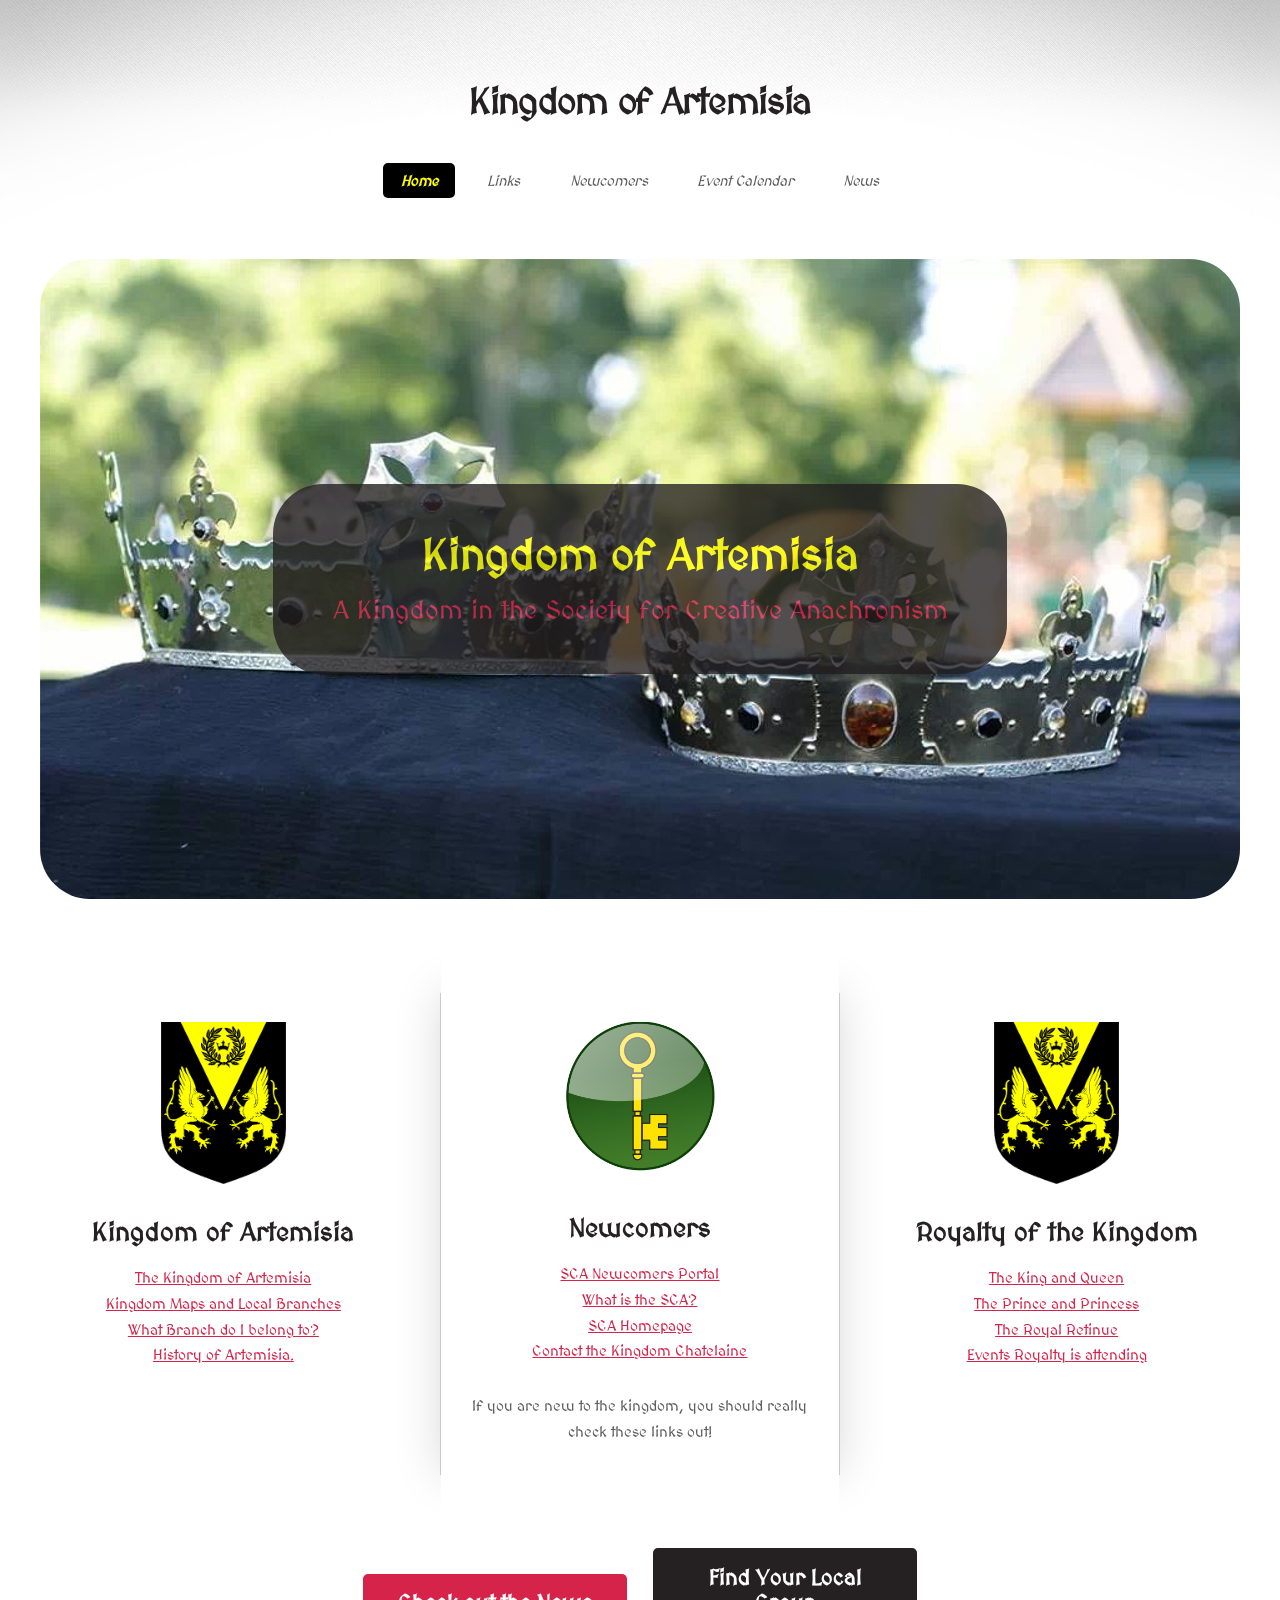
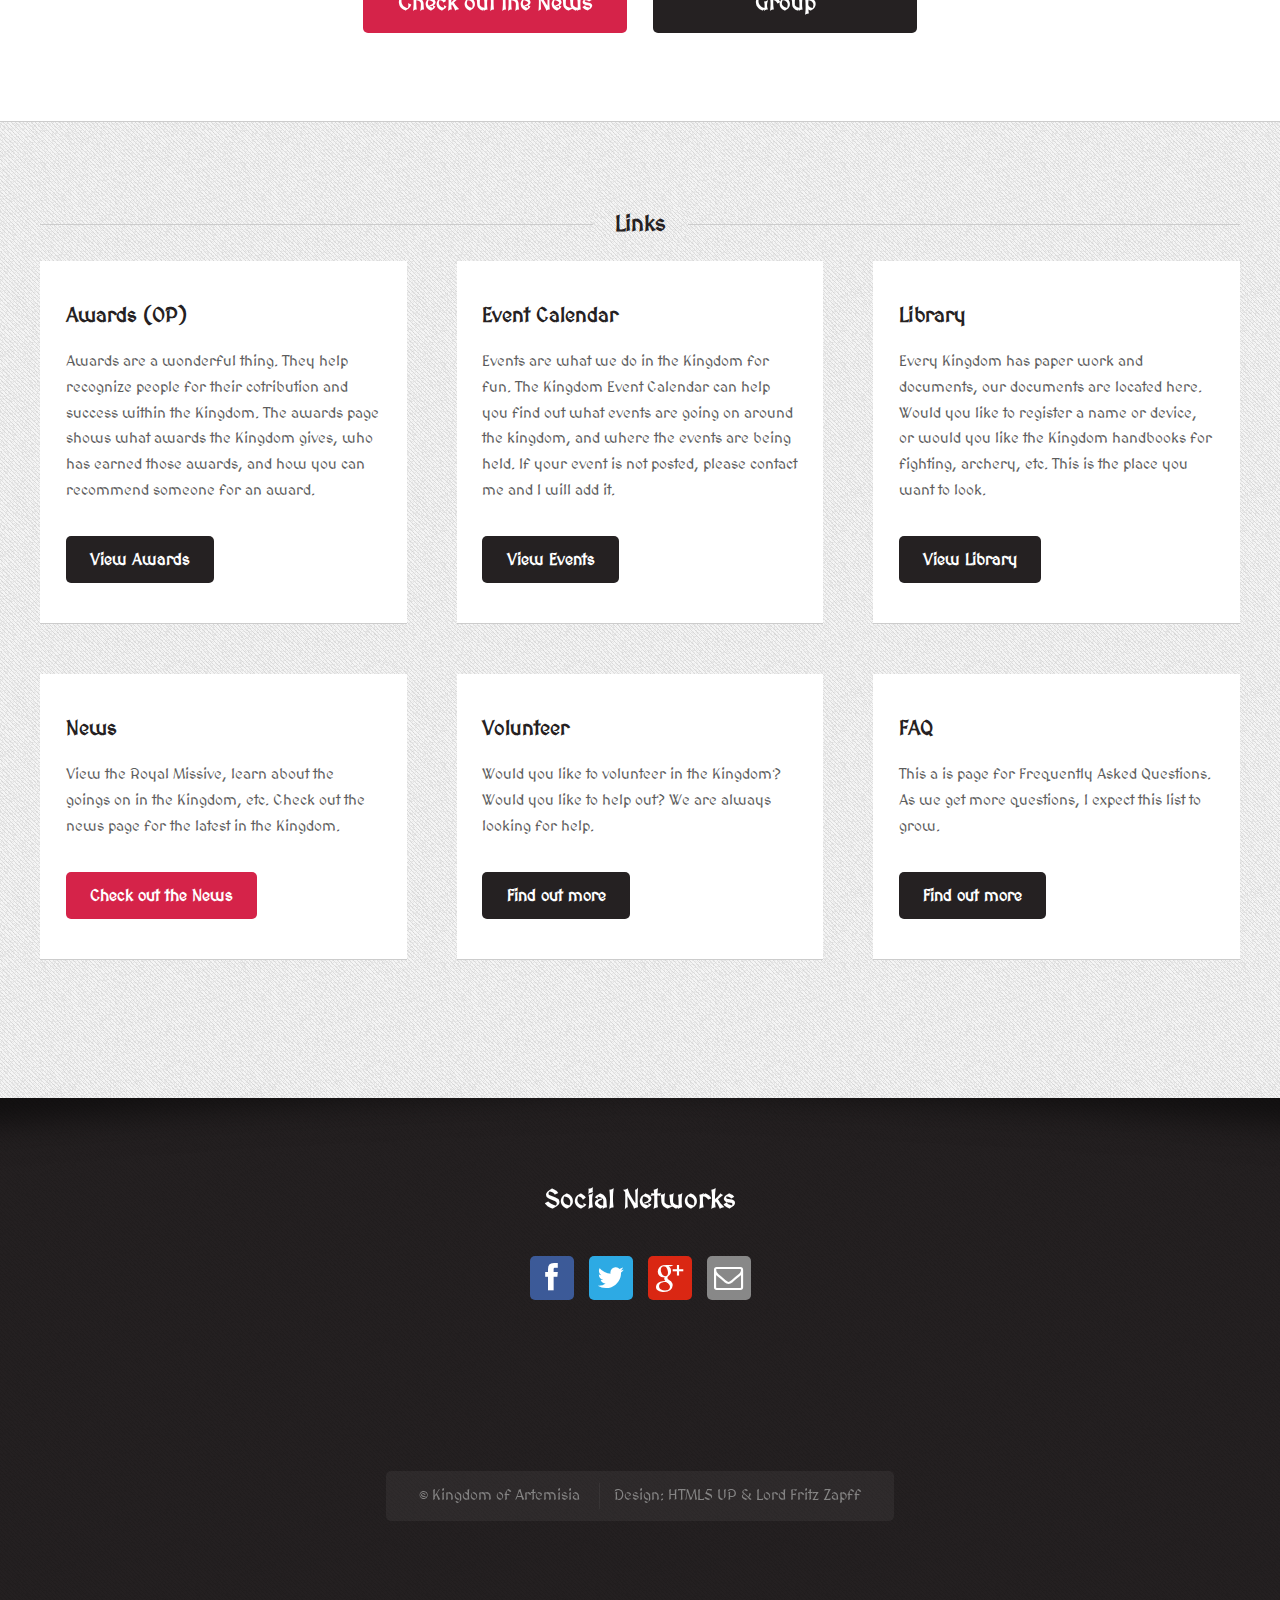
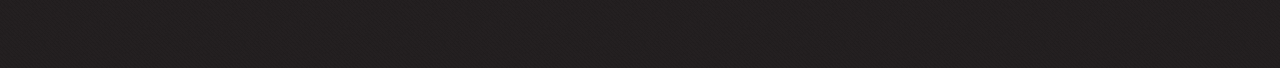
<file: index.html>
<!DOCTYPE HTML>
<!--
	Dopetrope 2.5 by HTML5 UP
	html5up.net | @n33co
	Free for personal and commercial use under the CCA 3.0 license (html5up.net/license)
-->
<html>
	<head>
		<title>Kingdom of Artemisia</title>
		<meta http-equiv="content-type" content="text/html; charset=utf-8" />
		<meta name="description" content="" />
		<meta name="keywords" content="" />
		<link href="http://fonts.googleapis.com/css?family=Source+Sans+Pro:300,400,700,900,300italic" rel="stylesheet" />

		<link href='http://fonts.googleapis.com/css?family=MedievalSharp' rel='stylesheet' type='text/css'>
		
		
		<script src="js/jquery.min.js"></script>
		<script src="js/jquery.dropotron.min.js"></script>
		<script src="js/config.js"></script>
		<script src="js/skel.min.js"></script>
		<script src="js/skel-panels.min.js"></script>
		<noscript>
			<link rel="stylesheet" href="css/skel-noscript.css" />
			<link rel="stylesheet" href="css/style.css" />
			<link rel="stylesheet" href="css/style-desktop.css" />
		</noscript>
		<!--[if lte IE 8]><script src="js/html5shiv.js"></script><link rel="stylesheet" href="css/ie8.css" /><![endif]-->
	</head>
	<body class="homepage">

		<!-- Header Wrapper -->
			<div id="header-wrapper">
				<div class="container">
					<div class="row">
						<div class="12u">
						
							<!-- Header -->
								<section id="header">
									
									<!-- Logo -->
										<h1><a href="#">Kingdom of Artemisia</a></h1>
									
									<!-- Nav -->
										<nav id="nav">
											<ul>
												<li class="current_page_item"><a href="index.html">Home</a></li>
												<li>
													<a href="">Links</a>
													<ul>
														<li>
															<a href="">Kingdom</a>
                                                    		<ul>
                                                    			<li><a href="#">About the Kingdom</a></li>
                                                    			<li><a href="#">Kingdom Map</a></li>
                                                    			<li><a href="#">Find a branch</a></li>
                                                    			<li><a href="#">Kingdom History</a></li>
                                                    		</ul>
														</li>
														<li>
															<a href="#">Royalty</a>
														  	<ul>
																<li><a href="#" >King and Queen</a></li>
																<li><a href="#" >Prince and Princess</a></li>
																<li><a href="#">Royal Retinue</a></li>
																<li><a href="#" >Events attending</a></li>													   
													   		</ul>	
														</li>
														<li><a href="#">Awards (OP)</a></li>
														<li><a href="#">Library</a></li>
														<li><a href="#">Volunteer</a></li>
														<li><a href="#">FAQ</a></li>
													</ul>
												</li>
												<li><a href="no-sidebar.html">Newcomers</a>
													<ul>
														<li><a href="http://welcome.sca.org/">Newcomers Portal</a></li>
														<li><a href="http://socsen.sca.org/what-is-the-sca/">What is the SCA?</a></li>
														<li><a href="http://www.sca.org/">SCA Homepage</a></li>
														<li><a href="#" >Contact the Chatelaine</a></li>														
													</ul>
												</li>
												<li><a href="right-sidebar.html">Event Calendar</a></li>
												<li><a href="left-sidebar.html">News</a></li>
											</ul>
										</nav>

								</section>

						</div>
					</div>
					<div class="row">
						<div class="12u">

							<!-- Banner -->
								<section id="banner">
									<a href="#">
										<span class="image image-full"><img id="bannerimg" src="images/pic01.jpg" alt="" /></span>
										<header>
											<h2>Kingdom of Artemisia</h2>
											<span class="byline">A Kingdom in the Society for Creative Anachronism</span>
										</header>
									</a>
								</section>

						</div>
					</div>
					<div class="row">
						<div class="12u">
								
							<!-- Intro -->
								<section id="intro">
								
									<div>
										<div class="row">
											<div class="4u">
												<section class="first">
					
													<img width="125px" src="./images/crest.png" alt="" /><br /><br />
													<header>
														<h2>Kingdom of Artemisia</h2>
													</header>
                                                    <p>
                                                    <ul>
                                                    	<li><a href="#">The Kingdom of Artemisia</a></li>
                                                    	<li><a href="#">Kingdom Maps and Local Branches</a></li>
                                                    	<li><a href="#">What Branch do I belong to?</a></li>
                                                    	<li><a href="#">History of Artemisia.</a></li>
                                                    </ul>
                                                    </p>

											</section>
											</div>
											<div class="4u">
												<section class="middle">

													<img src="./images/chatelaineroundlrg-285x300.png" width="150px" alt="" /><br /></br />
													<header>
														<h2>Newcomers</h2>
													</header>
													<p>
													<ul>
														<li><a href="http://welcome.sca.org/">SCA Newcomers Portal</a></li>
														<li><a href="http://socsen.sca.org/what-is-the-sca/">What is the SCA?</a></li>
														<li><a href="http://www.sca.org/">SCA Homepage</a></li>
														<li><a href="#" >Contact the Kingdom Chatelaine</a></li>											
													</ul>													
													</p>
														If you are new to the kingdom, you should really check these links out!
												</section>
											</div>
											<div class="4u">
												<section class="last">
													<img width="125px" src="./images/crest.png" alt="" /><br /><br />
													
													<header>
														<h2>Royalty of the Kingdom</h2>
													</header>
													<p>
													   <ul>
															<li><a href="#" >The King and Queen</a></li>
															<li><a href="#" >The Prince and Princess</a></li>
															<li><a href="#">The Royal Retinue</a></li>
															<li><a href="#" >Events Royalty is attending</a></li>													   
													   </ul>
													
													</p>
												</section>
											</div>
										</div>
									</div>

									<div class="actions">
										<a href="#" class="button big">Check out the News</a> 
										<a href="#" class="button alt big">Find Your Local Group</a>
									</div>
								
								</section>

						</div>
					</div>
				</div>
			</div>
		
		<!-- Main Wrapper -->
			<div id="main-wrapper">
				<div class="container">
					<div class="row">
						<div class="12u">
							
							<!-- Portfolio -->
								<section>
									<header class="major">
										<h2>Links</h2>
									</header>
									<div>
										<div class="row">
											<div class="4u">
												<section class="box">
													<!-- <a href="http://facebook.com/DreametryDoodle" class="image image-full"><img src="images/pic02.jpg" alt="" /></a> -->
													<header>
														<h3>Awards (OP)</h3>
													</header>
													<p>Awards are a wonderful thing. They help recognize people for their cotribution and success within the Kingdom. The awards page shows what awards the Kingdom gives, who has earned those awards, and how you can recommend someone for an award.</p>
													<footer>
                                                    <a href="#" class="button alt">View Awards</a>
													</footer>
												</section>
											</div>
											<div class="4u">
												<section class="box">
													<!-- <a href="http://facebook.com/DreametryDoodle" class="image image-full"><img src="images/pic03.jpg" alt="" /></a> -->
													<header>
														<h3>Event Calendar</h3>
													</header>
													<p>Events are what we do in the Kingdom for fun. The Kingdom Event Calendar can help you find out what events are going on around the kingdom, and where the events are being held. If your event is not posted, please contact me and I will add it.</p>
													<footer>
														<a href="#" class="button alt">View Events</a>
													</footer>
												</section>
											</div>
											<div class="4u">
												<section class="box">
													<!-- <a href="http://facebook.com/DreametryDoodle" class="image image-full"><img src="images/pic04.jpg" alt="" /></a> -->
													<header>
														<h3>Library</h3>
													</header>
													<p>Every Kingdom has paper work and documents, our documents are located here. Would you like to register a name or device, or would you like the Kingdom handbooks for fighting, archery, etc. This is the place you want to look.</p>
													<footer>
														<a href="#" class="button alt">View Library</a>
													</footer>
												</section>
											</div>
										</div>
										<div class="row">
											<div class="4u">
												<section class="box">
													
													<header>
														<h3>News</h3>
													</header>
													<p>View the Royal Missive, learn about the goings on in the Kingdom, etc. Check out the news page for the latest in the Kingdom.</p>
													<footer>
														<a href="#" class="button">Check out the News</a>
													</footer>
												</section>
											</div>
											<div class="4u">
												<section class="box">
							
													<header>
														<h3>Volunteer</h3>
													</header>
													<p>Would you like to volunteer in the Kingdom? Would you like to help out? We are always looking for help.</p>
													<footer>
														<a href="#" class="button alt">Find out more</a>
													</footer>
												</section>
											</div>
											<div class="4u">
												<section class="box">
							
													<header>
														<h3>FAQ</h3>
													</header>
													<p>This a is page for Frequently Asked Questions. As we get more questions, I expect this list to grow.</p>
													<footer>
														<a href="#" class="button alt">Find out more</a>
													</footer>
												</section>
											</div>
										</div>
									</div>
								</section>

						</div>
					</div>
					<div class="row">
						<div class="12u">

							<!-- Blog -->
<!--								<section>
									<header class="major">
										<h2>News</h2>
									</header>
									<div>
										<div class="row">
											<div class="6u">
												<section class="box">
													<a href="http://facebook.com/DreametryDoodle" class="image image-full"><img src="images/pic08.jpg" alt="" /></a>
													<header>
														<h3>Magna tempus consequat lorem</h3>
														<span class="byline">Posted 45 minutes ago</span>
													</header>
													<p>Lorem ipsum dolor sit amet sit veroeros sed et blandit consequat sed veroeros lorem et blandit  adipiscing feugiat phasellus tempus hendrerit, tortor vitae mattis tempor, sapien sem feugiat sapien, id suscipit magna felis nec elit. Class aptent taciti sociosqu ad litora torquent per conubia nostra, per inceptos lorem ipsum dolor sit amet.</p>
													<footer class="actions">
														<a href="#" class="button fa fa-file-text">Continue Reading</a>
														<a href="#" class="button alt fa fa-comment">33 comments</a>
													</footer>
												</section>
											</div>
											<div class="6u">
												<section class="box">
													<a href="http://facebook.com/DreametryDoodle" class="image image-full"><img src="images/pic09.jpg" alt="" /></a>
													<header>
														<h3>Aptent veroeros et aliquam</h3>
														<span class="byline">Posted 45 minutes ago</span>
													</header>
													<p>Lorem ipsum dolor sit amet sit veroeros sed et blandit consequat sed veroeros lorem et blandit  adipiscing feugiat phasellus tempus hendrerit, tortor vitae mattis tempor, sapien sem feugiat sapien, id suscipit magna felis nec elit. Class aptent taciti sociosqu ad litora torquent per conubia nostra, per inceptos lorem ipsum dolor sit amet.</p>
													<footer class="actions">
														<a href="#" class="button fa fa-file-text">Continue Reading</a>
														<a href="#" class="button alt fa fa-comment">33 comments</a>
													</footer>
												</section>
											</div>
										</div>
									</div>
								</section>
						-->
						</div>
					</div>
				</div>
			</div>

		<!-- Footer Wrapper -->
			<div id="footer-wrapper">
				
				<!-- Footer -->
					<section id="footer" class="container">
						<div class="row">

							<div class="12u">
							
								<section id="social">
									<header>
										<h2>Social Networks</h2>
									</header>
									<ul class="social">
										<li><a class="fa fa-facebook solo" href="https://www.facebook.com/ArtemisiaSCA"><span>Facebook</span></a></li>
										<li><a class="fa fa-twitter solo" href="https://twitter.com/ArtemisiaSCA"><span>Twitter</span></a></li>
										<li><a class="fa fa-google-plus solo" href="https://plus.google.com/communities/102358869013133087174"><span>Google+</span></a></li>
										<li><a class="fa fa-envelope-o solo" href="http://lists.gallowglass.org/mailman/listinfo/artemisia"><span>MailingList</span></a></li>
										
									</ul>
								</section>
					
							</div>
							
						</div>

						<div class="row">
							<div class="12u">
							
								<!-- Copyright -->
									<div id="copyright">
										<ul class="links">
											<li>&copy; Kingdom of Artemisia	</li>
											<!-- <li>Images: <a href="#" >Image List</a></li> -->
											<li>Design: HTML5 UP &amp; Lord Fritz Zapff</li>
										</ul>
									</div>

							</div>
						</div>
					</section>
				
			</div>

	</body>
</html>
</file>
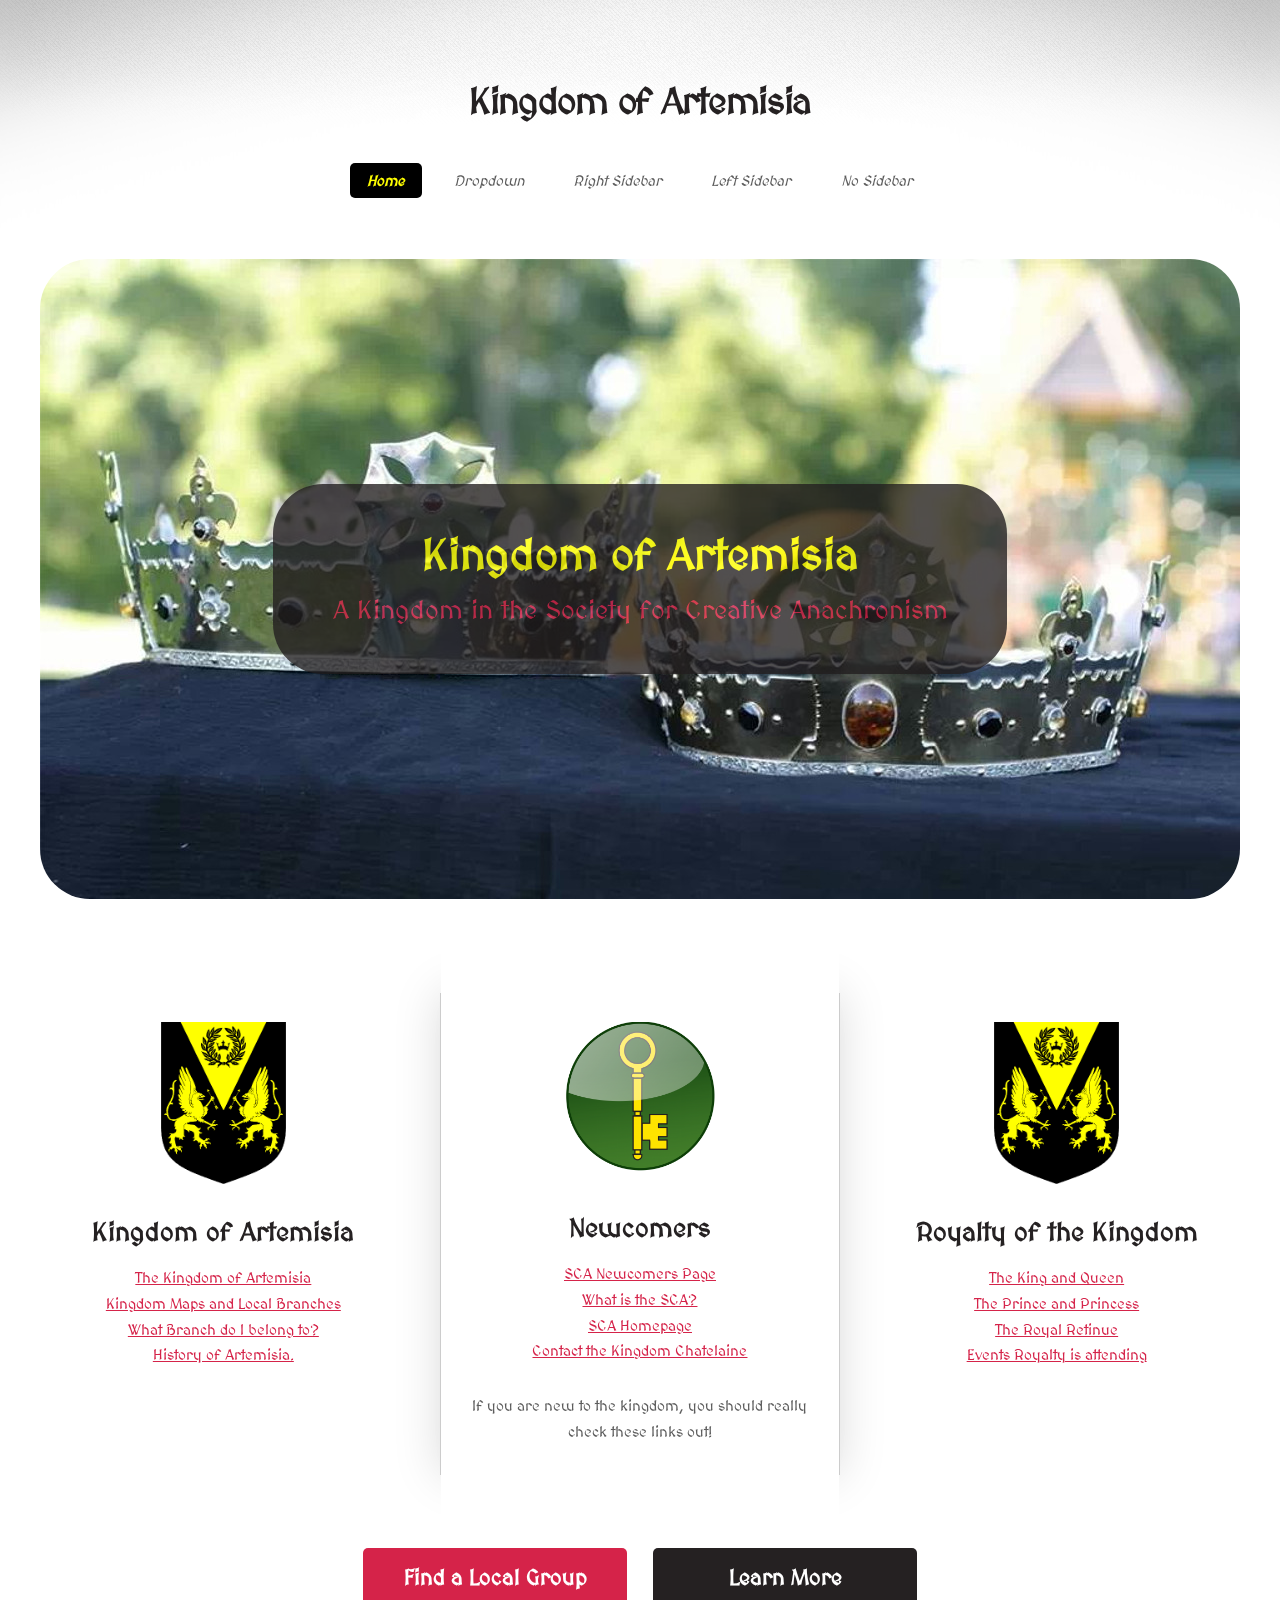
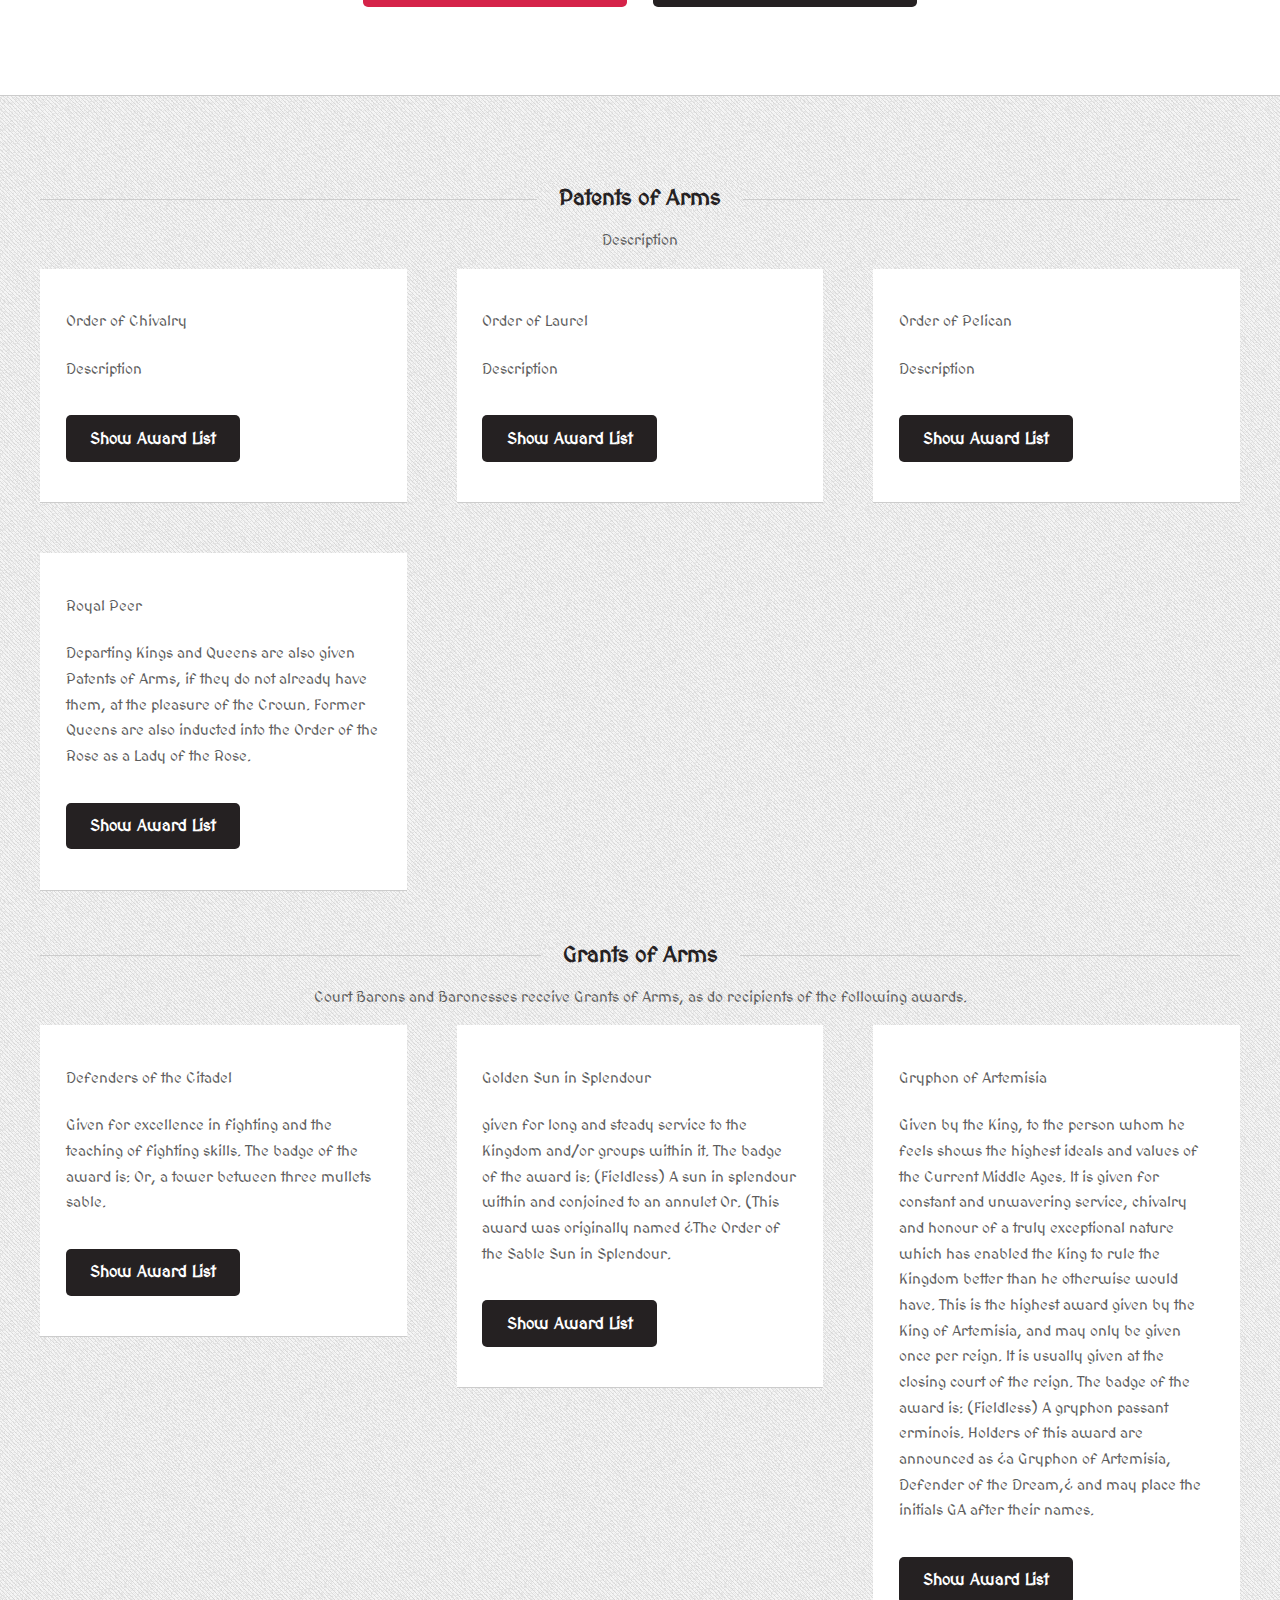
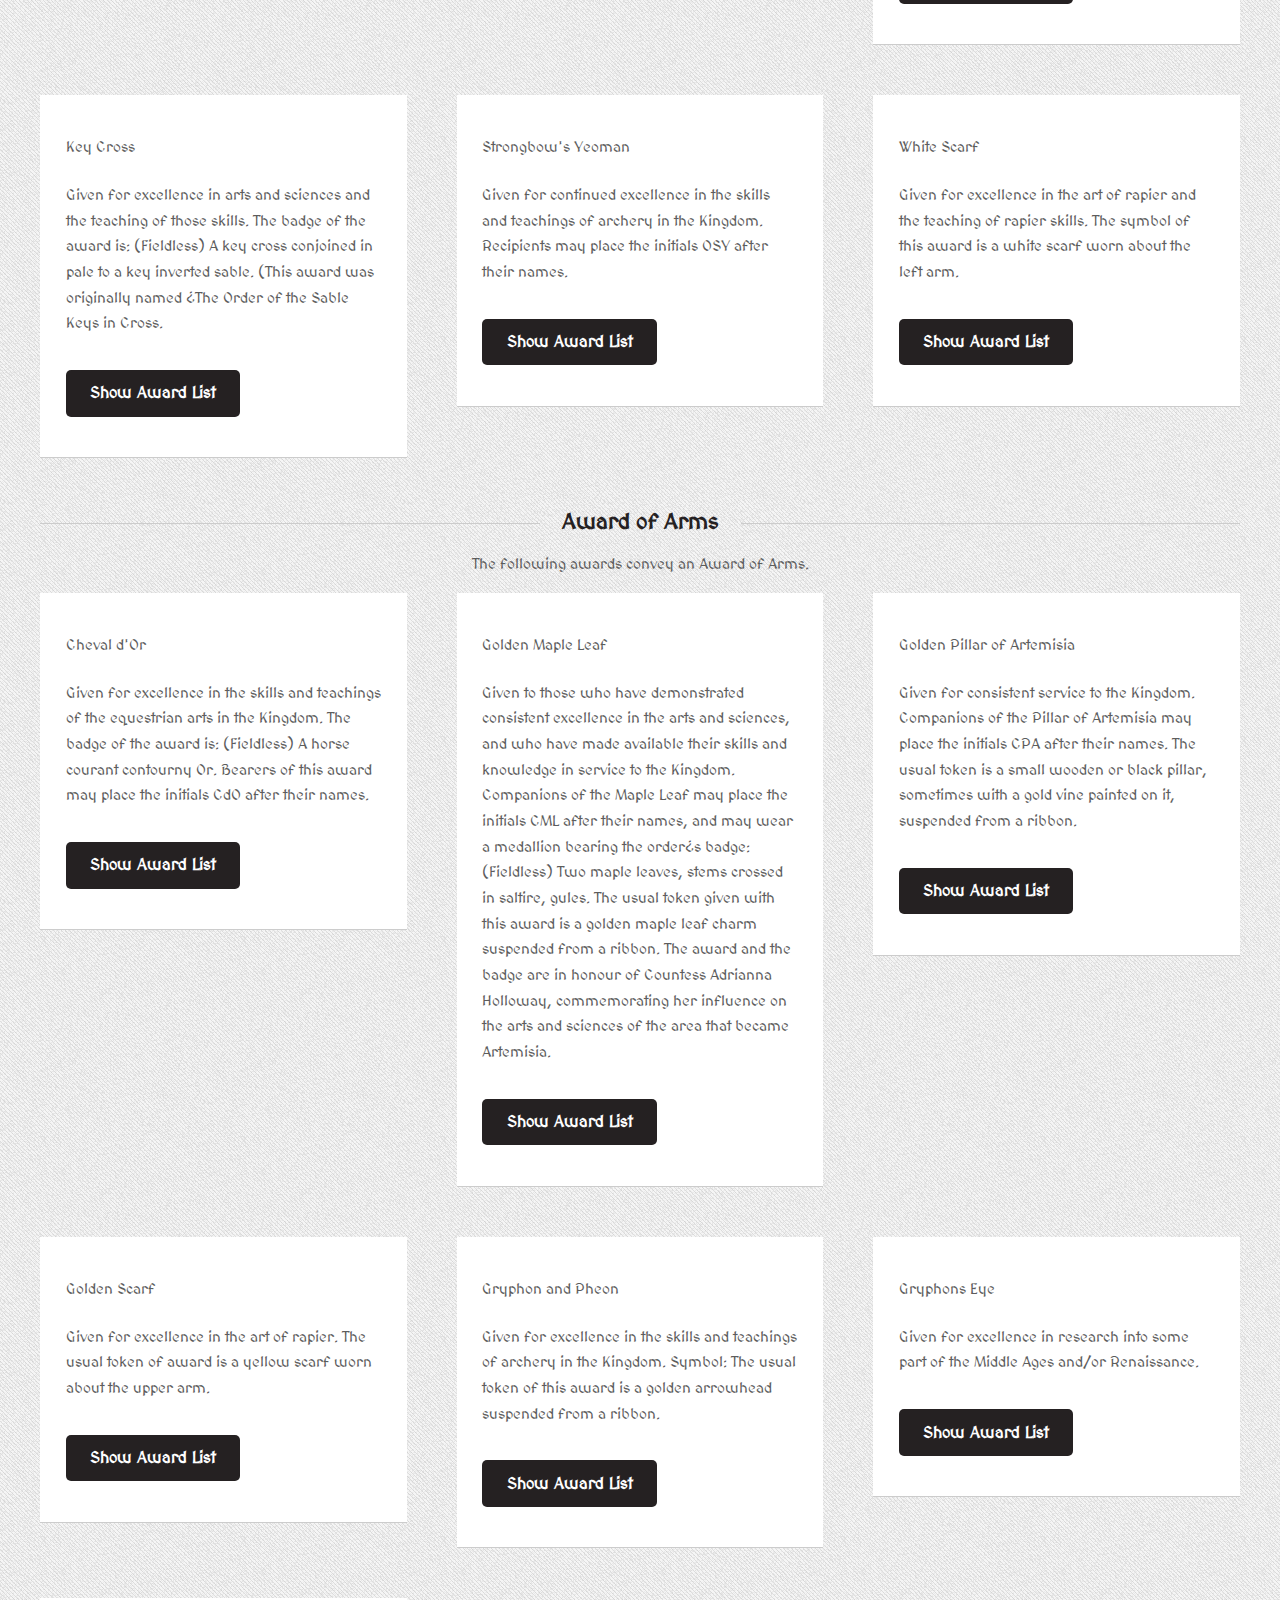
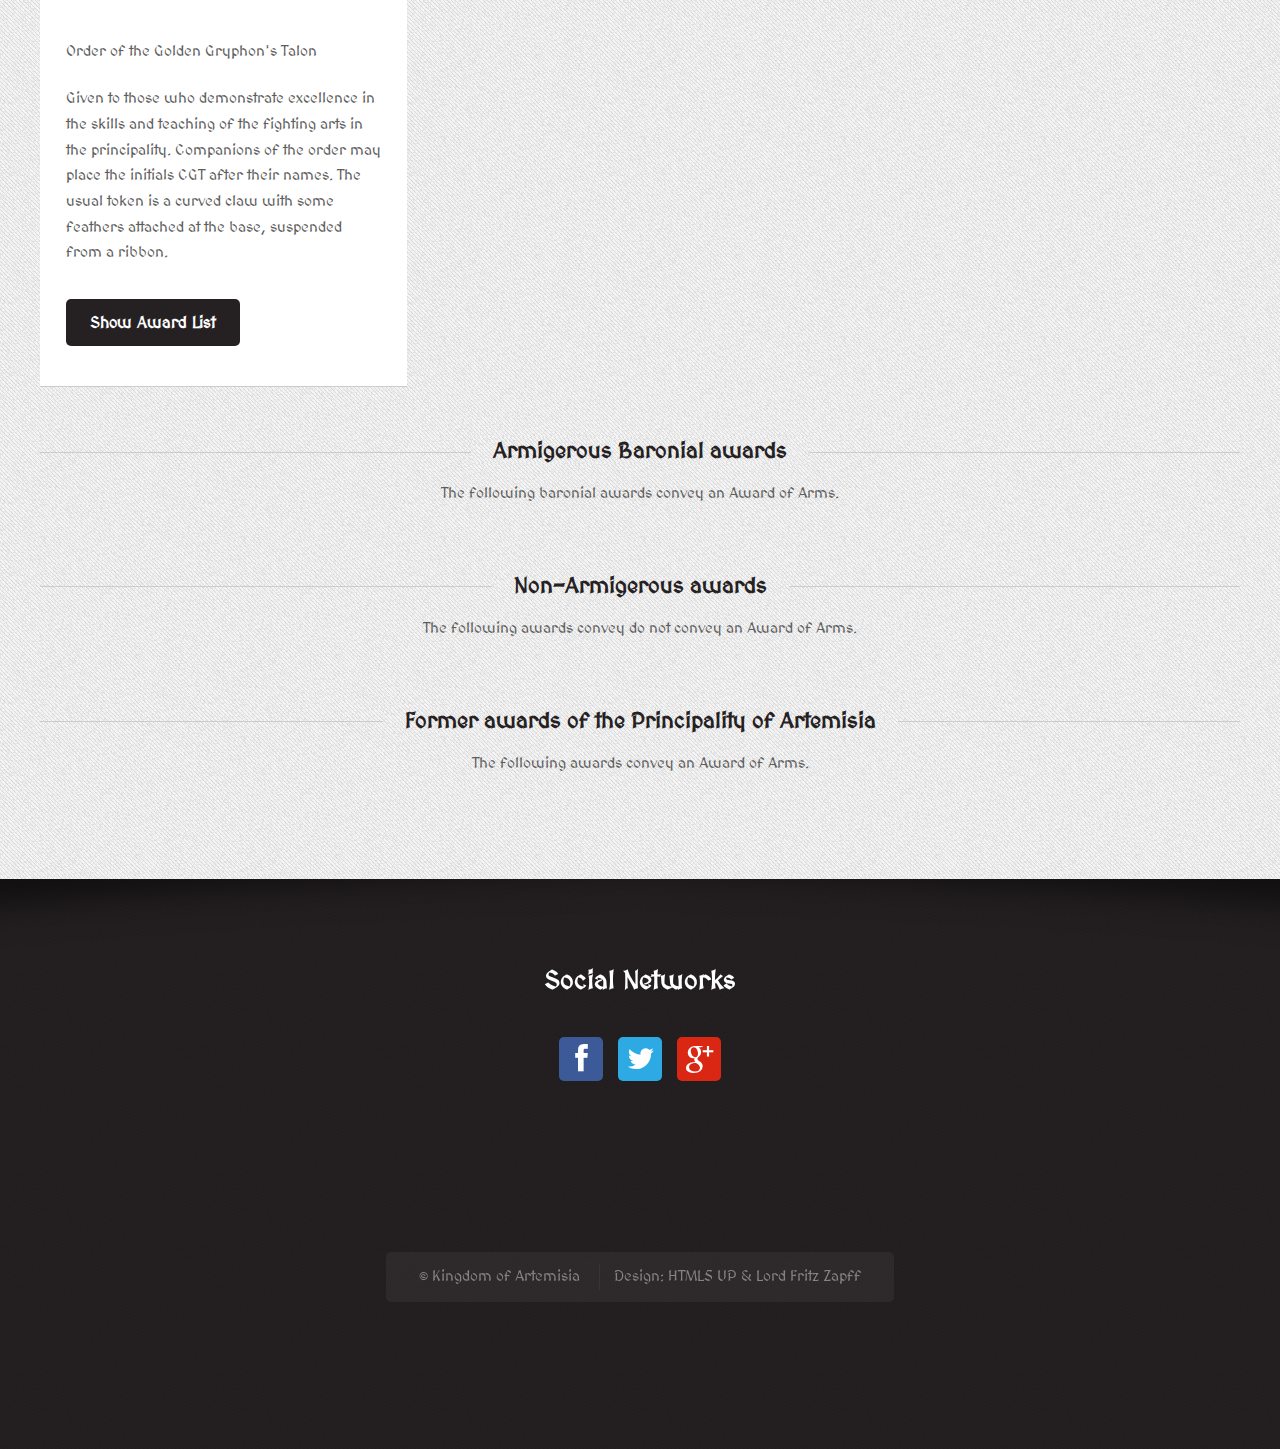
<file: awards.html>
<!DOCTYPE HTML>
<!--
	Dopetrope 2.5 by HTML5 UP
	html5up.net | @n33co
	Free for personal and commercial use under the CCA 3.0 license (html5up.net/license)
-->
<html>
	<head>
		<title>Kingdom of Artemisia</title>
		<meta http-equiv="content-type" content="text/html; charset=utf-8" />
		<meta name="description" content="" />
		<meta name="keywords" content="" />
		<link href="http://fonts.googleapis.com/css?family=Source+Sans+Pro:300,400,700,900,300italic" rel="stylesheet" />

		<link href='http://fonts.googleapis.com/css?family=MedievalSharp' rel='stylesheet' type='text/css'>
		
		
		<script src="js/jquery.min.js"></script>
		<script src="js/jquery.dropotron.min.js"></script>
		<script src="js/config.js"></script>
		<script src="js/skel.min.js"></script>
		<script src="js/skel-panels.min.js"></script>
		<noscript>
			<link rel="stylesheet" href="css/skel-noscript.css" />
			<link rel="stylesheet" href="css/style.css" />
			<link rel="stylesheet" href="css/style-desktop.css" />
		</noscript>
		<!--[if lte IE 8]><script src="js/html5shiv.js"></script><link rel="stylesheet" href="css/ie8.css" /><![endif]-->
	</head>
	<body class="homepage">

		<!-- Header Wrapper -->
			<div id="header-wrapper">
				<div class="container">
					<div class="row">
						<div class="12u">
						
							<!-- Header -->
								<section id="header">
									
									<!-- Logo -->
										<h1><a href="#">Kingdom of Artemisia</a></h1>
									
									<!-- Nav -->
										<nav id="nav">
											<ul>
												<li class="current_page_item"><a href="index.html">Home</a></li>
												<li>
													<a href="">Dropdown</a>
													<ul>
														<li><a href="#">Lorem ipsum dolor</a></li>
														<li><a href="#">Magna phasellus</a></li>
														<li><a href="#">Etiam dolore nisl</a></li>
														<li>
															<a href="">Phasellus consequat</a>
															<ul>
																<li><a href="#">Magna phasellus</a></li>
																<li><a href="#">Etiam dolore nisl</a></li>
																<li><a href="#">Veroeros feugiat</a></li>
															</ul>
														</li>
														<li><a href="#">Veroeros feugiat</a></li>
													</ul>
												</li>
												<li><a href="right-sidebar.html">Right Sidebar</a></li>
												<li><a href="left-sidebar.html">Left Sidebar</a></li>
												<li><a href="no-sidebar.html">No Sidebar</a></li>
											</ul>
										</nav>

								</section>

						</div>
					</div>
					<div class="row">
						<div class="12u">

							<!-- Banner -->
								<section id="banner">
									<a href="#">
										<span class="image image-full"><img id="bannerimg" src="images/pic01.jpg" alt="" /></span>
										<header>
											<h2>Kingdom of Artemisia</h2>
											<span class="byline">A Kingdom in the Society for Creative Anachronism</span>
										</header>
									</a>
								</section>

						</div>
					</div>
					<div class="row">
						<div class="12u">
								
							<!-- Intro -->
								<section id="intro">
								
									<div>
										<div class="row">
											<div class="4u">
												<section class="first">
					
													<img width="125px" src="./images/crest.png" alt="" /><br /><br />
													<header>
														<h2>Kingdom of Artemisia</h2>
													</header>
                                                    <p>
                                                    <ul>
                                                    	<li><a href="#">The Kingdom of Artemisia</a></li>
                                                    	<li><a href="#">Kingdom Maps and Local Branches</a></li>
                                                    	<li><a href="#">What Branch do I belong to?</a></li>
                                                    	<li><a href="#">History of Artemisia.</a></li>
                                                    	</ul>
                                                    </p>

											</section>
											</div>
											<div class="4u">
												<section class="middle">

													<img src="./images/chatelaineroundlrg-285x300.png" width="150px" alt="" /><br /></br />
													<header>
														<h2>Newcomers</h2>
													</header>
													<p>
													<ul>
														<li><a href="#">SCA Newcomers Page</a></li>
														<li><a href="#">What is the SCA?</a></li>
														<li><a href="#">SCA Homepage</a></li>
														<li><a href="#" >Contact the Kingdom Chatelaine</a></li>											
													</ul>													
													</p>
														If you are new to the kingdom, you should really check these links out!
												</section>
											</div>
											<div class="4u">
												<section class="last">
													<img width="125px" src="./images/crest.png" alt="" /><br /><br />
													
													<header>
														<h2>Royalty of the Kingdom</h2>
													</header>
													<p>
													   <ul>
															<li><a href="#" >The King and Queen</a></li>
															<li><a href="#" >The Prince and Princess</a></li>
															<li><a href="#">The Royal Retinue</a></li>
															<li><a href="#" >Events Royalty is attending</a></li>													   
													   </ul>
													
													</p>
												</section>
											</div>
										</div>
									</div>

									<div class="actions">
										<a href="#" class="button big">Find a Local Group</a>
										<a href="#" class="button alt big">Learn More</a>
									</div>
								
								</section>

						</div>
					</div>
				</div>
			</div>
		
		<!-- Main Wrapper -->
			<div id="main-wrapper">
				<div class="container">
					<div class="row">
						<div class="12u">
							
							<!-- Portfolio -->
								<section>
									<header class="major">
										<h2>Patents of Arms</h2>
										<p>Description</p>
									</header>
									<div>
																		
										<div class="row">

										<div class="4u">
										<section class="box">
											<header>Order of Chivalry</header>
											<p>Description</p>
											<footer>
												<a href="#" class="button alt">Show Award List</a>
											</footer>
										<section>
										</div>
										
										<div class="4u">
										<section class="box">
											<header>Order of Laurel</header>
											<p>Description</p>
											<footer>
												<a href="#" class="button alt">Show Award List</a>
											</footer>
										<section>
										</div>

										<div class="4u">
										<section class="box">
											<header>Order of Pelican</header>
											<p>Description</p>
											<footer>
												<a href="#" class="button alt">Show Award List</a>
											</footer>
										<section>
										</div>
										
										</div>			
										
										<div class="row">
										
										<div class="4u">
										<section class="box">
											<header>Royal Peer</header>
											<p>Departing Kings and Queens are also given Patents of Arms, if they do not already have them, at the pleasure of the Crown. Former Queens are also inducted into the Order of the Rose as a Lady of the Rose.</p>
											<footer>
												<a href="#" class="button alt">Show Award List</a>
											</footer>
										<section>
										</div>
										
										</div>						

								</div>
							</div>
							</section>
						</div>
						
						<div class="row">
							<div class="12u">
							<!-- Portfolio -->
									<section>
									<header class="major">
									<h2>Grants of Arms</h2>
									<p>Court Barons and Baronesses receive Grants of Arms, as do recipients of the following awards.</p>
									</header>
										<div>
										
								
									<div class="row"> <!-- BEGIN ROW -->

										<div class="4u">
										<section class="box">
											<header>Defenders of the Citadel</header>
											<p>Given for excellence in fighting and the teaching of fighting skills. The badge of the award is: Or, a tower between three mullets sable.</p>
											<footer>
												<a href="#" class="button alt">Show Award List</a>
											</footer>
										<section>
										</div>

										
										<div class="4u">
										<section class="box">
											<header>Golden Sun in Splendour</header>
											<p>given for long and steady service to the Kingdom and/or groups within it. The badge of the award is: (Fieldless) A sun in splendour within and conjoined to an annulet Or. (This award was originally named ¿The Order of the Sable Sun in Splendour.</p>
											<footer>
												<a href="#" class="button alt">Show Award List</a>
											</footer>
										<section>
										</div>
										
										<div class="4u">
										<section class="box">
											<header>Gryphon of Artemisia</header>
											<p>Given by the King, to the person whom he feels shows the highest ideals and values of the Current Middle Ages. It is given for constant and unwavering service, chivalry and honour of a truly exceptional nature which has enabled the King to rule the Kingdom better than he otherwise would have. This is the highest award given by the King of Artemisia, and may only be given once per reign. It is usually given at the closing court of the reign. The badge of the award is: (Fieldless) A gryphon passant erminois. Holders of this award are announced as ¿a Gryphon of Artemisia, Defender of the Dream,¿ and may place the initials GA after their names.</p>
											<footer>
												<a href="#" class="button alt">Show Award List</a>
											</footer>
										<section>
										</div>										
									
									</div>		<!-- END ROW -->	
																	
										
									<div class="row"> <!-- BEGIN ROW -->
										
										<div class="4u">
										<section class="box">
											<header>Key Cross</header>
											<p>Given for excellence in arts and sciences and the teaching of those skills. The badge of the award is: (Fieldless) A key cross conjoined in pale to a key inverted sable. (This award was originally named ¿The Order of the Sable Keys in Cross.</p>
											<footer>
												<a href="#" class="button alt">Show Award List</a>
											</footer>
										<section>
										</div>										
										
										<div class="4u">
										<section class="box">
											<header>Strongbow's Yeoman</header>
											<p>Given for continued excellence in the skills and teachings of archery in the Kingdom. Recipients may place the initials OSY after their names.</p>
											<footer>
												<a href="#" class="button alt">Show Award List</a>
											</footer>
										<section>
										</div>
										
										<div class="4u">
										<section class="box">
											<header>White Scarf</header>
											<p>Given for excellence in the art of rapier and the teaching of rapier skills. The symbol of this award is a white scarf worn about the left arm.</p>
											<footer>
												<a href="#" class="button alt">Show Award List</a>
											</footer>
										<section>
										</div>
								
									</div>		<!-- END ROW -->	
										
																				
										
										
										</div>
									</section>

							</div>
						</div>
	
					<div class="row">
							<div class="12u">
							<!-- Portfolio -->
									<section>
									<header class="major">
									<h2>Award of Arms</h2>
									<p>The following awards convey an Award of Arms.</p>
									</header>
										<div>

										
									<div class="row"> <!-- BEGIN ROW -->

									<div class="4u">
										<section class="box">
											<header>Cheval d'Or</header>
											<p>Given for excellence in the skills and teachings of the equestrian arts in the Kingdom. The badge of the award is: (Fieldless) A horse courant contourny Or. Bearers of this award may place the initials CdO after their names.</p>
											<footer>
												<a href="#" class="button alt">Show Award List</a>
											</footer>
										<section>
										</div>
										
									<div class="4u">
										<section class="box">
											<header>Golden Maple Leaf</header>
											<p>Given to those who have demonstrated consistent excellence in the arts and sciences, and who have made available their skills and knowledge in service to the Kingdom. Companions of the Maple Leaf may place the initials CML after their names, and may wear a medallion bearing the order¿s badge: (Fieldless) Two maple leaves, stems crossed in saltire, gules. The usual token given with this award is a golden maple leaf charm suspended from a ribbon. The award and the badge are in honour of Countess Adrianna Holloway, commemorating her influence on the arts and sciences of the area that became Artemisia.</p>
											<footer>
												<a href="#" class="button alt">Show Award List</a>
											</footer>
										<section>
										</div>
										
									<div class="4u">
										<section class="box">
											<header>Golden Pillar of Artemisia</header>
											<p>Given for consistent service to the Kingdom. Companions of the Pillar of Artemisia may place the initials CPA after their names. The usual token is a small wooden or black pillar, sometimes with a gold vine painted on it, suspended from a ribbon.</p>
											<footer>
												<a href="#" class="button alt">Show Award List</a>
											</footer>
										<section>
										</div>																													


									</div>		<!-- END ROW -->

								<div class="row"> <!-- BEGIN ROW -->

									<div class="4u">
										<section class="box">
											<header>Golden Scarf</header>
											<p>Given for excellence in the art of rapier. The usual token of award is a yellow scarf worn about the upper arm.</p>
											<footer>
												<a href="#" class="button alt">Show Award List</a>
											</footer>
										<section>
										</div>																													

									<div class="4u">
										<section class="box">
											<header>Gryphon and Pheon</header>
											<p>Given for excellence in the skills and teachings of archery in the Kingdom. Symbol: The usual token of this award is a golden arrowhead suspended from a ribbon.</p>
											<footer>
												<a href="#" class="button alt">Show Award List</a>
											</footer>
										<section>
										</div>																													

									<div class="4u">
										<section class="box">
											<header>Gryphons Eye</header>
											<p>Given for excellence in research into some part of the Middle Ages and/or Renaissance.</p>
											<footer>
												<a href="#" class="button alt">Show Award List</a>
											</footer>
										<section>
										</div>																																																	



								</div>		<!-- END ROW -->
								
									<div class="row"> <!-- BEGIN ROW -->

									<div class="4u">
										<section class="box">
											<header>Order of the Golden Gryphon's Talon</header>
												<p>Given to those who demonstrate excellence in the skills and teaching of the fighting arts in the principality. Companions of the order may place the initials CGT after their names. The usual token is a curved claw with some feathers attached at the base, suspended from a ribbon.</p>											<footer>
												<a href="#" class="button alt">Show Award List</a>
											</footer>
										<section>
										</div>											

									</div>		<!-- END ROW -->		


										
										</div>
									</section>

							</div>
						</div>	
	
					<div class="row">
							<div class="12u">
							<!-- Portfolio -->
									<section>
									<header class="major">
									<h2>Armigerous Baronial awards</h2>
									<p>The following baronial awards convey an Award of Arms.</p>
									</header>
										<div>
										
										
										</div>
									</section>

							</div>
						</div>	
	
	
						<div class="row">
							<div class="12u">
							<!-- Portfolio -->
									<section>
									<header class="major">
									<h2>Non-Armigerous awards</h2>
									<p>The following awards convey do not convey an Award of Arms.</p>
									</header>
										<div>
										
										
										</div>
									</section>
							</div>
						</div>	
						
						<div class="row">
							<div class="12u">
							<!-- Portfolio -->
									<section>
									<header class="major">
									<h2>Former awards of the Principality of Artemisia</h2>
									<p>The following awards convey an Award of Arms.</p>
									</header>
										<div>
										
										
										</div>
									</section>
							</div>
						</div>
	
					</div>
				</div>



		<!-- Footer Wrapper -->
			<div id="footer-wrapper">
				
				<!-- Footer -->
					<section id="footer" class="container">
						<div class="row">

							<div class="12u">
							
								<section id="social">
									<header>
										<h2>Social Networks</h2>
									</header>
									<ul class="social">
										<li><a class="fa fa-facebook solo" href="#"><span>Facebook</span></a></li>
										<li><a class="fa fa-twitter solo" href="#"><span>Twitter</span></a></li>
										<li><a class="fa fa-google-plus solo" href="#"><span>Google+</span></a></li>
									</ul>
								</section>
					
							</div>
							
						</div>

						<div class="row">
							<div class="12u">
							
								<!-- Copyright -->
									<div id="copyright">
										<ul class="links">
											<li>&copy; Kingdom of Artemisia	</li>
											<!-- <li>Images: <a href="#" >Image List</a></li> -->
											<li>Design: HTML5 UP & Lord Fritz Zapff</li>
										</ul>
									</div>

							</div>
						</div>
					</section>
				
			</div>

	</body>
</html>
</file>
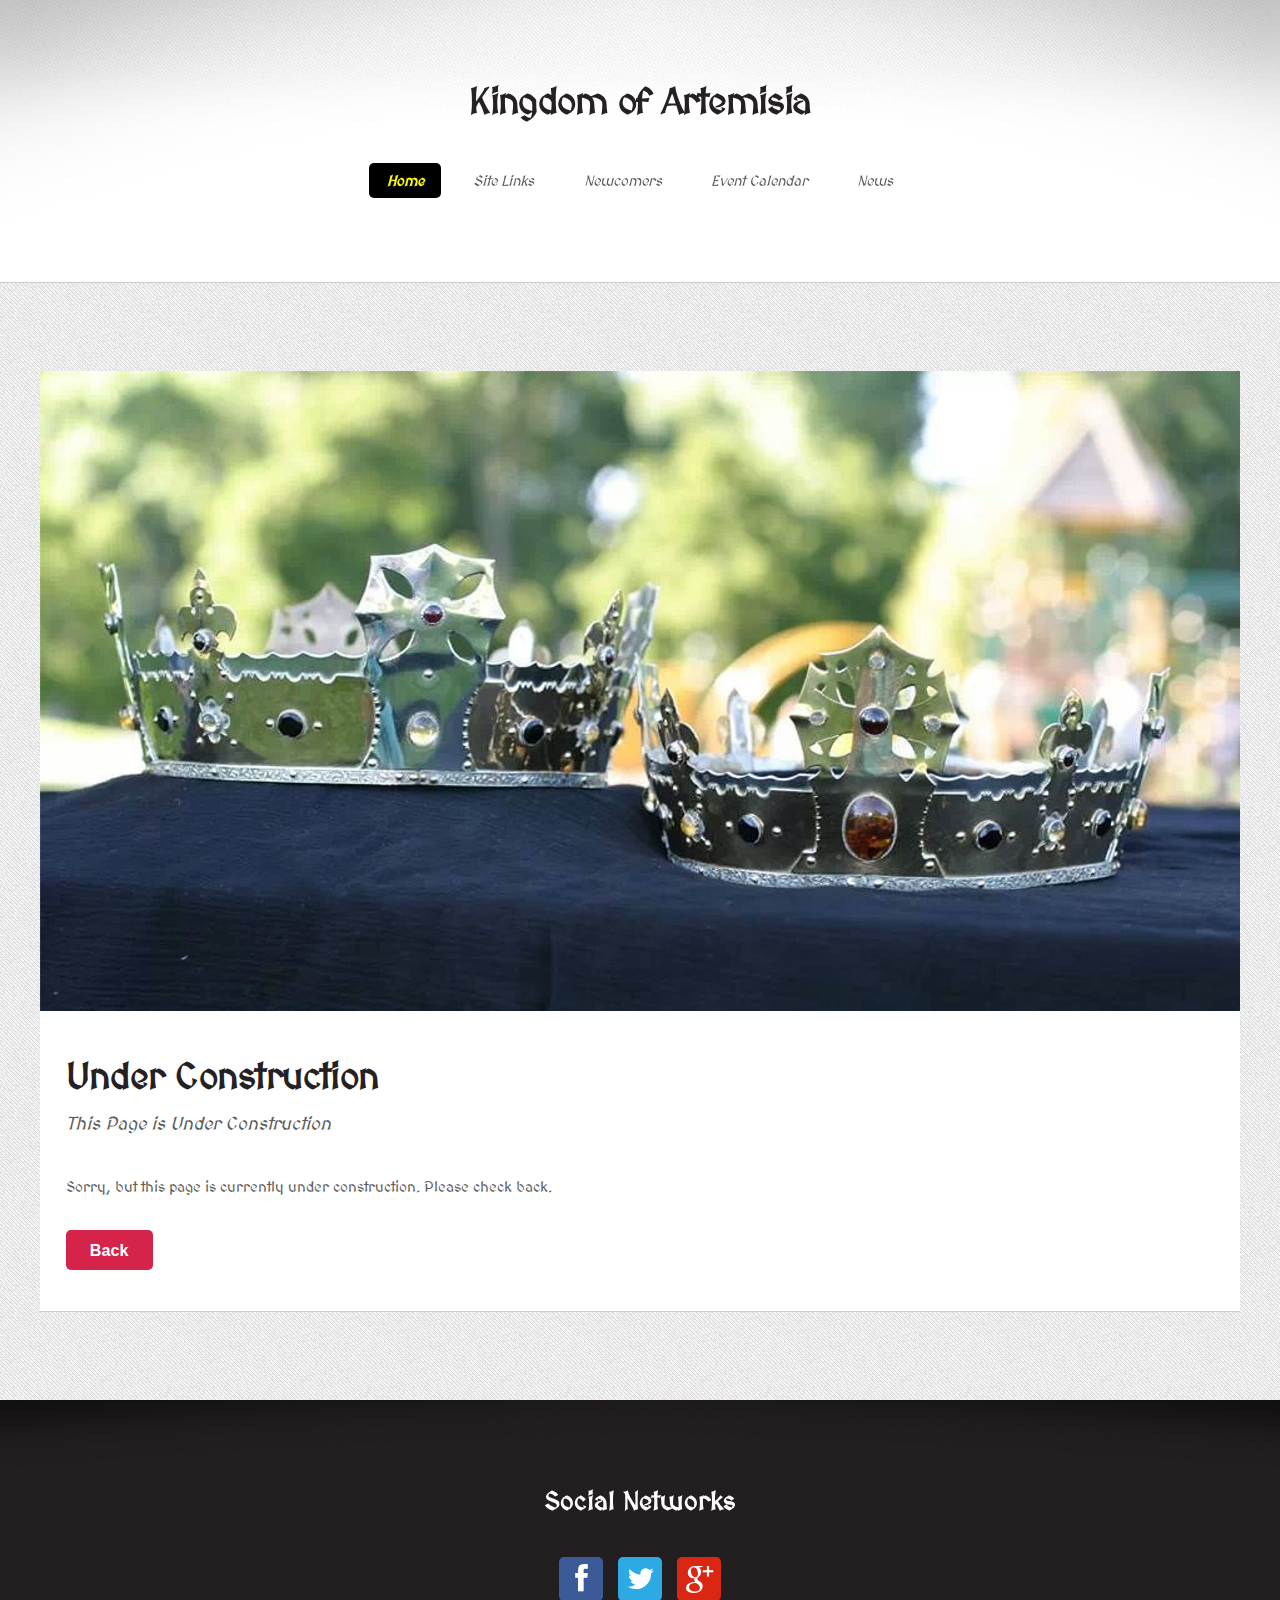
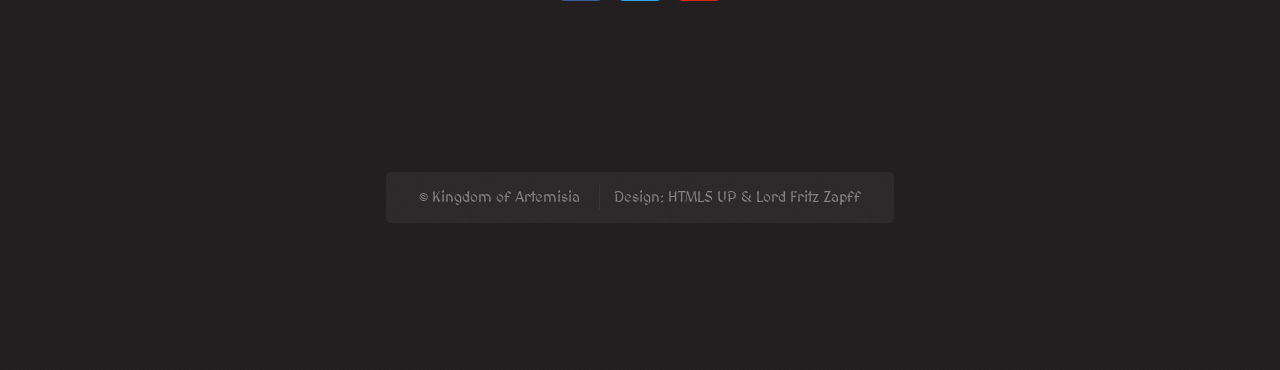
<file: construction.html>
<!DOCTYPE HTML>
<!--
	Dopetrope 2.5 by HTML5 UP
	html5up.net | @n33co
	Free for personal and commercial use under the CCA 3.0 license (html5up.net/license)
-->
<html>
	<head>
		<title>Kingdom of Artemisia</title>
		<meta http-equiv="content-type" content="text/html; charset=utf-8" />
		<meta name="description" content="" />
		<meta name="keywords" content="" />
		<link href="http://fonts.googleapis.com/css?family=Source+Sans+Pro:300,400,700,900,300italic" rel="stylesheet" />

		<link href='http://fonts.googleapis.com/css?family=MedievalSharp' rel='stylesheet' type='text/css'>
		
		
		<script src="js/jquery.min.js"></script>
		<script src="js/jquery.dropotron.min.js"></script>
		<script src="js/config.js"></script>
		<script src="js/skel.min.js"></script>
		<script src="js/skel-panels.min.js"></script>
		<noscript>
			<link rel="stylesheet" href="css/skel-noscript.css" />
			<link rel="stylesheet" href="css/style.css" />
			<link rel="stylesheet" href="css/style-desktop.css" />
		</noscript>
		<!--[if lte IE 8]><script src="js/html5shiv.js"></script><link rel="stylesheet" href="css/ie8.css" /><![endif]-->
	</head>
	<body class="no-sidebar">

		<!-- Header Wrapper -->
			<div id="header-wrapper">
				<div class="container">
					<div class="row">
						<div class="12u">
						
							<!-- Header -->
								<section id="header">
									
									<!-- Logo -->
										<h1><a href="#">Kingdom of Artemisia</a></h1>
									
									<!-- Nav -->
										<nav id="nav">
											<ul>
												<li class="current_page_item"><a href="index.html">Home</a></li>
												<li>
													<a href="">Site Links</a>
													<ul>
														<li>
															<a href="">Kingdom of Artemisia</a>
                                                    		<ul>
                                                    			<li><a href="#">The Kingdom of Artemisia</a></li>
                                                    			<li><a href="#">Kingdom Maps and Local Branches</a></li>
                                                    			<li><a href="#">What Branch do I belong to?</a></li>
                                                    			<li><a href="#">History of Artemisia.</a></li>
                                                    		</ul>
														</li>
														<li>
															<a href="#">Royalty of Artemesia</a>
														  	<ul>
																<li><a href="#" >The King and Queen</a></li>
																<li><a href="#" >The Prince and Princess</a></li>
																<li><a href="#">The Royal Retinue</a></li>
																<li><a href="#" >Events Royalty is attending</a></li>													   
													   		</ul>	
														</li>
														<li><a href="#">Awards (OP)</a></li>
														<li><a href="#">Library</a></li>
														<li><a href="#">Volunteer</a></li>
														<li><a href="#">FAQ</a></li>
													</ul>
												</li>
												<li><a href="no-sidebar.html">Newcomers</a>
													<ul>
														<li><a href="http://welcome.sca.org/">SCA Newcomers Portal</a></li>
														<li><a href="http://socsen.sca.org/what-is-the-sca/">What is the SCA?</a></li>
														<li><a href="http://www.sca.org/">SCA Homepage</a></li>
														<li><a href="#" >Contact the Kingdom Chatelaine</a></li>														
													</ul>
												</li>
												<li><a href="right-sidebar.html">Event Calendar</a></li>
												<li><a href="left-sidebar.html">News</a></li>
											</ul>
										</nav>

								</section>

						</div>
					</div>


				</div>
			</div>
		
		<!-- Main Wrapper -->
			<div id="main-wrapper">
				<div class="container">
					<div class="row">
						<div class="12u">
							
							<!-- Portfolio -->
								<section>
									<div>
										<div class="row">
											<div class="12u skel-cell-important">
												
												<!-- Content -->
													<article class="box is-post">
														<a href="http://facebook.com/DreametryDoodle" class="image image-full"><img src="images/pic01.jpg" alt="" /></a>
														<header>
															<h2>Under Construction</h2>
															<span class="byline">This Page is Under Construction</span>
														</header>
														<p>
															Sorry, but this page is currently under construction. Please check back.
															<form><input type="button" value="Back" onClick="history.go(-1);return true;" class="button" /></form> 
														</p>
													</article>

											</div>
										</div>
									</div>
								</section>

						</div>
					</div>
				</div>
			</div>

		<!-- Footer Wrapper -->
			<div id="footer-wrapper">
				
				<!-- Footer -->
				<!-- Footer -->
					<section id="footer" class="container">
						<div class="row">

							<div class="12u">
							
								<section id="social">
									<header>
										<h2>Social Networks</h2>
									</header>
									<ul class="social">
										<li><a class="fa fa-facebook solo" href="#"><span>Facebook</span></a></li>
										<li><a class="fa fa-twitter solo" href="#"><span>Twitter</span></a></li>
										<li><a class="fa fa-google-plus solo" href="#"><span>Google+</span></a></li>
									</ul>
								</section>
					
							</div>
							
						</div>

						<div class="row">
							<div class="12u">
							
								<!-- Copyright -->
									<div id="copyright">
										<ul class="links">
											<li>&copy; Kingdom of Artemisia	</li>
											<!-- <li>Images: <a href="#" >Image List</a></li> -->
											<li>Design: HTML5 UP &amp; Lord Fritz Zapff</li>
										</ul>
									</div>

							</div>
						</div>
					</section>
				
			</div>

	</body>
</html>
</file>
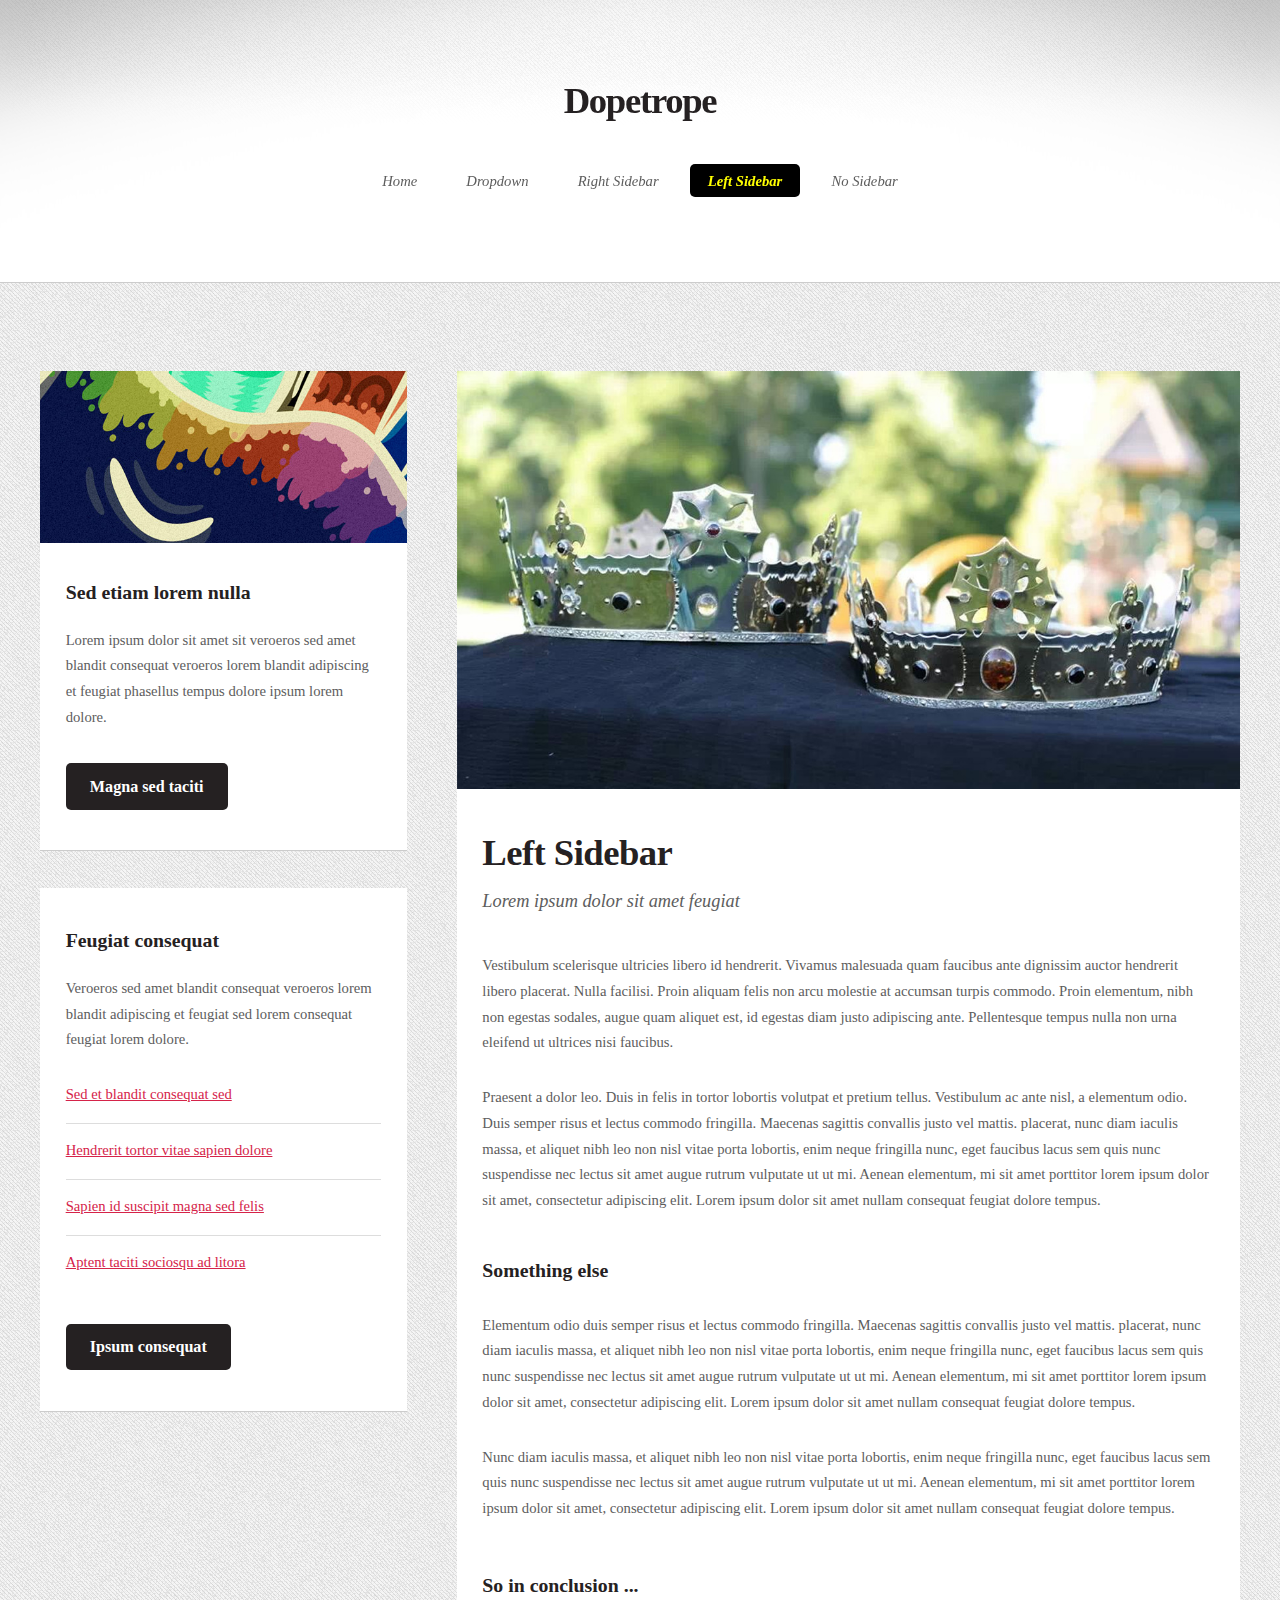
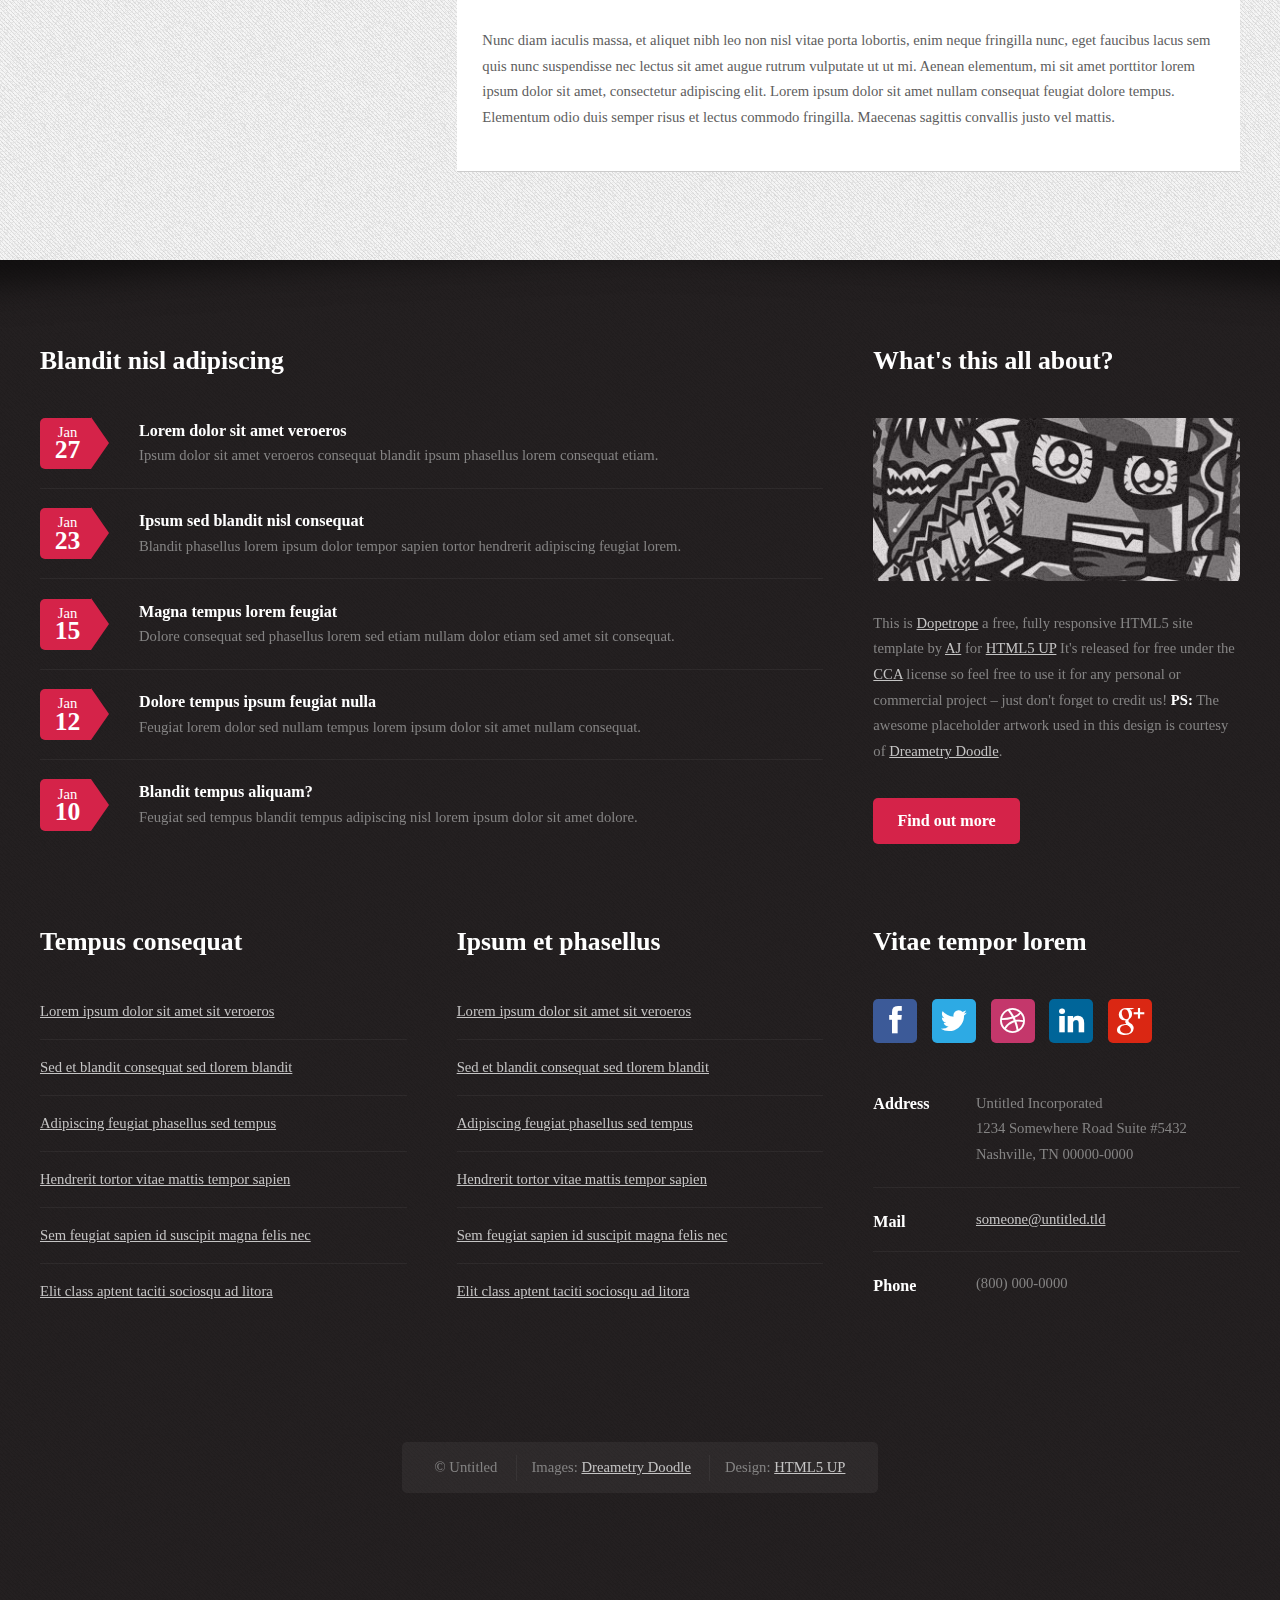
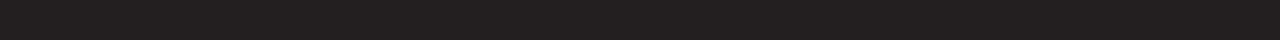
<file: left-sidebar.html>
<!DOCTYPE HTML>
<!--
	Dopetrope 2.5 by HTML5 UP
	html5up.net | @n33co
	Free for personal and commercial use under the CCA 3.0 license (html5up.net/license)
-->
<html>
	<head>
		<title>Left Sidebar - Dopetrope by HTML5 UP</title>
		<meta http-equiv="content-type" content="text/html; charset=utf-8" />
		<meta name="description" content="" />
		<meta name="keywords" content="" />
		<link href="http://fonts.googleapis.com/css?family=Source+Sans+Pro:300,400,700,900,300italic" rel="stylesheet" />
		<script src="js/jquery.min.js"></script>
		<script src="js/jquery.dropotron.min.js"></script>
		<script src="js/config.js"></script>
		<script src="js/skel.min.js"></script>
		<script src="js/skel-panels.min.js"></script>
		<noscript>
			<link rel="stylesheet" href="css/skel-noscript.css" />
			<link rel="stylesheet" href="css/style.css" />
			<link rel="stylesheet" href="css/style-desktop.css" />
		</noscript>
		<!--[if lte IE 8]><script src="js/html5shiv.js"></script><link rel="stylesheet" href="css/ie8.css" /><![endif]-->
	</head>
	<body class="left-sidebar">

		<!-- Header Wrapper -->
			<div id="header-wrapper">
				<div class="container">
					<div class="row">
						<div class="12u">
						
							<!-- Header -->
								<section id="header">
									
									<!-- Logo -->
										<h1><a href="#">Dopetrope</a></h1>
									
									<!-- Nav -->
										<nav id="nav">
											<ul>
												<li><a href="index.html">Home</a></li>
												<li>
													<a href="">Dropdown</a>
													<ul>
														<li><a href="#">Lorem ipsum dolor</a></li>
														<li><a href="#">Magna phasellus</a></li>
														<li><a href="#">Etiam dolore nisl</a></li>
														<li>
															<a href="">Phasellus consequat</a>
															<ul>
																<li><a href="#">Magna phasellus</a></li>
																<li><a href="#">Etiam dolore nisl</a></li>
																<li><a href="#">Veroeros feugiat</a></li>
															</ul>
														</li>
														<li><a href="#">Veroeros feugiat</a></li>
													</ul>
												</li>
												<li><a href="right-sidebar.html">Right Sidebar</a></li>
												<li class="current_page_item"><a href="left-sidebar.html">Left Sidebar</a></li>
												<li><a href="no-sidebar.html">No Sidebar</a></li>
											</ul>
										</nav>

								</section>

						</div>
					</div>
				</div>
			</div>
		
		<!-- Main Wrapper -->
			<div id="main-wrapper">
				<div class="container">
					<div class="row">
						<div class="12u">
							
							<!-- Portfolio -->
								<section>
									<div>
										<div class="row">
											<div class="4u">
											
												<!-- Sidebar -->
													<section class="box">
														<a href="http://facebook.com/DreametryDoodle" class="image image-full"><img src="images/pic09.jpg" alt="" /></a>
														<header>
															<h3>Sed etiam lorem nulla</h3>
														</header>
														<p>Lorem ipsum dolor sit amet sit veroeros sed amet blandit consequat veroeros lorem blandit  adipiscing et feugiat phasellus tempus dolore ipsum lorem dolore.</p>
														<footer>
															<a href="#" class="button alt">Magna sed taciti</a>
														</footer>
													</section>
													<section class="box">
														<header>
															<h3>Feugiat consequat</h3>
														</header>
														<p>Veroeros sed amet blandit consequat veroeros lorem blandit adipiscing et feugiat sed lorem consequat feugiat lorem dolore.</p>
														<ul class="divided">
															<li><a href="#">Sed et blandit consequat sed</a></li>
															<li><a href="#">Hendrerit tortor vitae sapien dolore</a></li>
															<li><a href="#">Sapien id suscipit magna sed felis</a></li>
															<li><a href="#">Aptent taciti sociosqu ad litora</a></li>
														</ul>
														<footer>
															<a href="#" class="button alt">Ipsum consequat</a>
														</footer>
													</section>

											</div>
											<div class="8u skel-cell-important">
												
												<!-- Content -->
													<article class="box is-post">
														<a href="http://facebook.com/DreametryDoodle" class="image image-full"><img src="images/pic01.jpg" alt="" /></a>
														<header>
															<h2>Left Sidebar</h2>
															<span class="byline">Lorem ipsum dolor sit amet feugiat</span>
														</header>
														<p>
															Vestibulum scelerisque ultricies libero id hendrerit. Vivamus malesuada quam faucibus ante dignissim auctor 
															hendrerit libero placerat. Nulla facilisi. Proin aliquam felis non arcu molestie at accumsan turpis commodo. 
															Proin elementum, nibh non egestas sodales, augue quam aliquet est, id egestas diam justo adipiscing ante. 
															Pellentesque tempus nulla non urna eleifend ut ultrices nisi faucibus.
														</p>
														<p>
															Praesent a dolor leo. Duis in felis in tortor lobortis volutpat et pretium tellus. Vestibulum ac ante nisl, 
															a elementum odio. Duis semper risus et lectus commodo fringilla. Maecenas sagittis convallis justo vel mattis. 
															placerat, nunc diam iaculis massa, et aliquet nibh leo non nisl vitae porta lobortis, enim neque fringilla nunc, 
															eget faucibus lacus sem quis nunc suspendisse nec lectus sit amet augue rutrum vulputate ut ut mi. Aenean 
															elementum, mi sit amet porttitor lorem ipsum dolor sit amet, consectetur adipiscing elit. Lorem ipsum dolor
															sit amet nullam consequat feugiat dolore tempus.
														</p>
														<section>
															<header>
																<h3>Something else</h3>
															</header>
															<p>
																Elementum odio duis semper risus et lectus commodo fringilla. Maecenas sagittis convallis justo vel mattis. 
																placerat, nunc diam iaculis massa, et aliquet nibh leo non nisl vitae porta lobortis, enim neque fringilla nunc, 
																eget faucibus lacus sem quis nunc suspendisse nec lectus sit amet augue rutrum vulputate ut ut mi. Aenean 
																elementum, mi sit amet porttitor lorem ipsum dolor sit amet, consectetur adipiscing elit. Lorem ipsum dolor
																sit amet nullam consequat feugiat dolore tempus.
															</p>
															<p>
																Nunc diam iaculis massa, et aliquet nibh leo non nisl vitae porta lobortis, enim neque fringilla nunc, 
																eget faucibus lacus sem quis nunc suspendisse nec lectus sit amet augue rutrum vulputate ut ut mi. Aenean 
																elementum, mi sit amet porttitor lorem ipsum dolor sit amet, consectetur adipiscing elit. Lorem ipsum dolor
																sit amet nullam consequat feugiat dolore tempus.
															</p>
														</section>
														<section>
															<header>
																<h3>So in conclusion ...</h3>
															</header>
															<p>
																Nunc diam iaculis massa, et aliquet nibh leo non nisl vitae porta lobortis, enim neque fringilla nunc, 
																eget faucibus lacus sem quis nunc suspendisse nec lectus sit amet augue rutrum vulputate ut ut mi. Aenean 
																elementum, mi sit amet porttitor lorem ipsum dolor sit amet, consectetur adipiscing elit. Lorem ipsum dolor
																sit amet nullam consequat feugiat dolore tempus. Elementum odio duis semper risus et lectus commodo fringilla. 
																Maecenas sagittis convallis justo vel mattis. 
															</p>
														</section>
													</article>

											</div>
										</div>
									</div>
								</section>

						</div>
					</div>
				</div>
			</div>

		<!-- Footer Wrapper -->
			<div id="footer-wrapper">
				
				<!-- Footer -->
					<section id="footer" class="container">
						<div class="row">
							<div class="8u">

								<section>
									<header>
										<h2>Blandit nisl adipiscing</h2>
									</header>
									<ul class="dates">
										<li>
											<span class="date">Jan <strong>27</strong></span>
											<h3><a href="#">Lorem dolor sit amet veroeros</a></h3>
											<p>Ipsum dolor sit amet veroeros consequat blandit ipsum phasellus lorem consequat etiam.</p>
										</li>
										<li>
											<span class="date">Jan <strong>23</strong></span>
											<h3><a href="#">Ipsum sed blandit nisl consequat</a></h3>
											<p>Blandit phasellus lorem ipsum dolor tempor sapien tortor hendrerit adipiscing feugiat lorem.</p>
										</li>
										<li>
											<span class="date">Jan <strong>15</strong></span>
											<h3><a href="#">Magna tempus lorem feugiat</a></h3>
											<p>Dolore consequat sed phasellus lorem sed etiam nullam dolor etiam sed amet sit consequat.</p>
										</li>
										<li>
											<span class="date">Jan <strong>12</strong></span>
											<h3><a href="#">Dolore tempus ipsum feugiat nulla</a></h3>
											<p>Feugiat lorem dolor sed nullam tempus lorem ipsum dolor sit amet nullam consequat.</p>
										</li>
										<li>
											<span class="date">Jan <strong>10</strong></span>
											<h3><a href="#">Blandit tempus aliquam?</a></h3>
											<p>Feugiat sed tempus blandit tempus adipiscing nisl lorem ipsum dolor sit amet dolore.</p>
										</li>
									</ul>
								</section>
							
							</div>
							<div class="4u">
							
								<section>
									<header>
										<h2>What's this all about?</h2>
									</header>
									<a href="http://facebook.com/DreametryDoodle" class="image image-full"><img src="images/pic10.jpg" alt="" /></a>
									<p>
										This is <a href="http://html5up.net/dopetrope/">Dopetrope</a> a free, fully responsive HTML5 site template by 
										<a href="http://n33.co">AJ</a> for <a href="http://html5up.net/">HTML5 UP</a> It's released for free under
										the <a href="http://html5up.net/license/">CCA</a> license so feel free to use it for any personal or commercial project &ndash;
										just don't forget to credit us! <strong>PS:</strong> The awesome placeholder artwork used in this design is courtesy of <a href="http://facebook.com/DreametryDoodle/">Dreametry Doodle</a>.
									</p>
									<footer>
										<a href="#" class="button">Find out more</a>
									</footer>
								</section>
							
							</div>
						</div>
						<div class="row">
							<div class="4u">

								<section>
									<header>
										<h2>Tempus consequat</h2>
									</header>
									<ul class="divided">
										<li><a href="#">Lorem ipsum dolor sit amet sit veroeros</a></li>
										<li><a href="#">Sed et blandit consequat sed tlorem blandit</a></li>
										<li><a href="#">Adipiscing feugiat phasellus sed tempus</a></li>
										<li><a href="#">Hendrerit tortor vitae mattis tempor sapien</a></li>
										<li><a href="#">Sem feugiat sapien id suscipit magna felis nec</a></li>
										<li><a href="#">Elit class aptent taciti sociosqu ad litora</a></li>
									</ul>
								</section>

							</div>
							<div class="4u">

								<section>
									<header>
										<h2>Ipsum et phasellus</h2>
									</header>
									<ul class="divided">
										<li><a href="#">Lorem ipsum dolor sit amet sit veroeros</a></li>
										<li><a href="#">Sed et blandit consequat sed tlorem blandit</a></li>
										<li><a href="#">Adipiscing feugiat phasellus sed tempus</a></li>
										<li><a href="#">Hendrerit tortor vitae mattis tempor sapien</a></li>
										<li><a href="#">Sem feugiat sapien id suscipit magna felis nec</a></li>
										<li><a href="#">Elit class aptent taciti sociosqu ad litora</a></li>
									</ul>
								</section>

							</div>
							<div class="4u">
							
								<section>
									<header>
										<h2>Vitae tempor lorem</h2>
									</header>
									<ul class="social">
										<li><a class="fa fa-facebook solo" href="#"><span>Facebook</span></a></li>
										<li><a class="fa fa-twitter solo" href="http://twitter.com/n33co"><span>Twitter</span></a></li>
										<li><a class="fa fa-dribbble solo" href="http://dribbble.com/n33"><span>Dribbble</span></a></li>
										<li><a class="fa fa-linkedin solo" href="#"><span>LinkedIn</span></a></li>
										<li><a class="fa fa-google-plus solo" href="#"><span>Google+</span></a></li>
									</ul>
									<ul class="contact">
										<li>
											<h3>Address</h3>
											<p>
												Untitled Incorporated<br />
												1234 Somewhere Road Suite #5432<br />
												Nashville, TN 00000-0000
											</p>
										</li>
										<li>
											<h3>Mail</h3>
											<p><a href="#">someone@untitled.tld</a></p>
										</li>
										<li>
											<h3>Phone</h3>
											<p>(800) 000-0000</p>
										</li>
									</ul>
								</section>
							
							</div>
						</div>
						<div class="row">
							<div class="12u">
							
								<!-- Copyright -->
									<div id="copyright">
										<ul class="links">
											<li>&copy; Untitled	</li>
											<li>Images: <a href="http://facebook.com/DreametryDoodle">Dreametry Doodle</a></li>
											<li>Design: <a href="http://html5up.net">HTML5 UP</a></li>
										</ul>
									</div>

							</div>
						</div>
					</section>
				
			</div>

	</body>
</html>
</file>
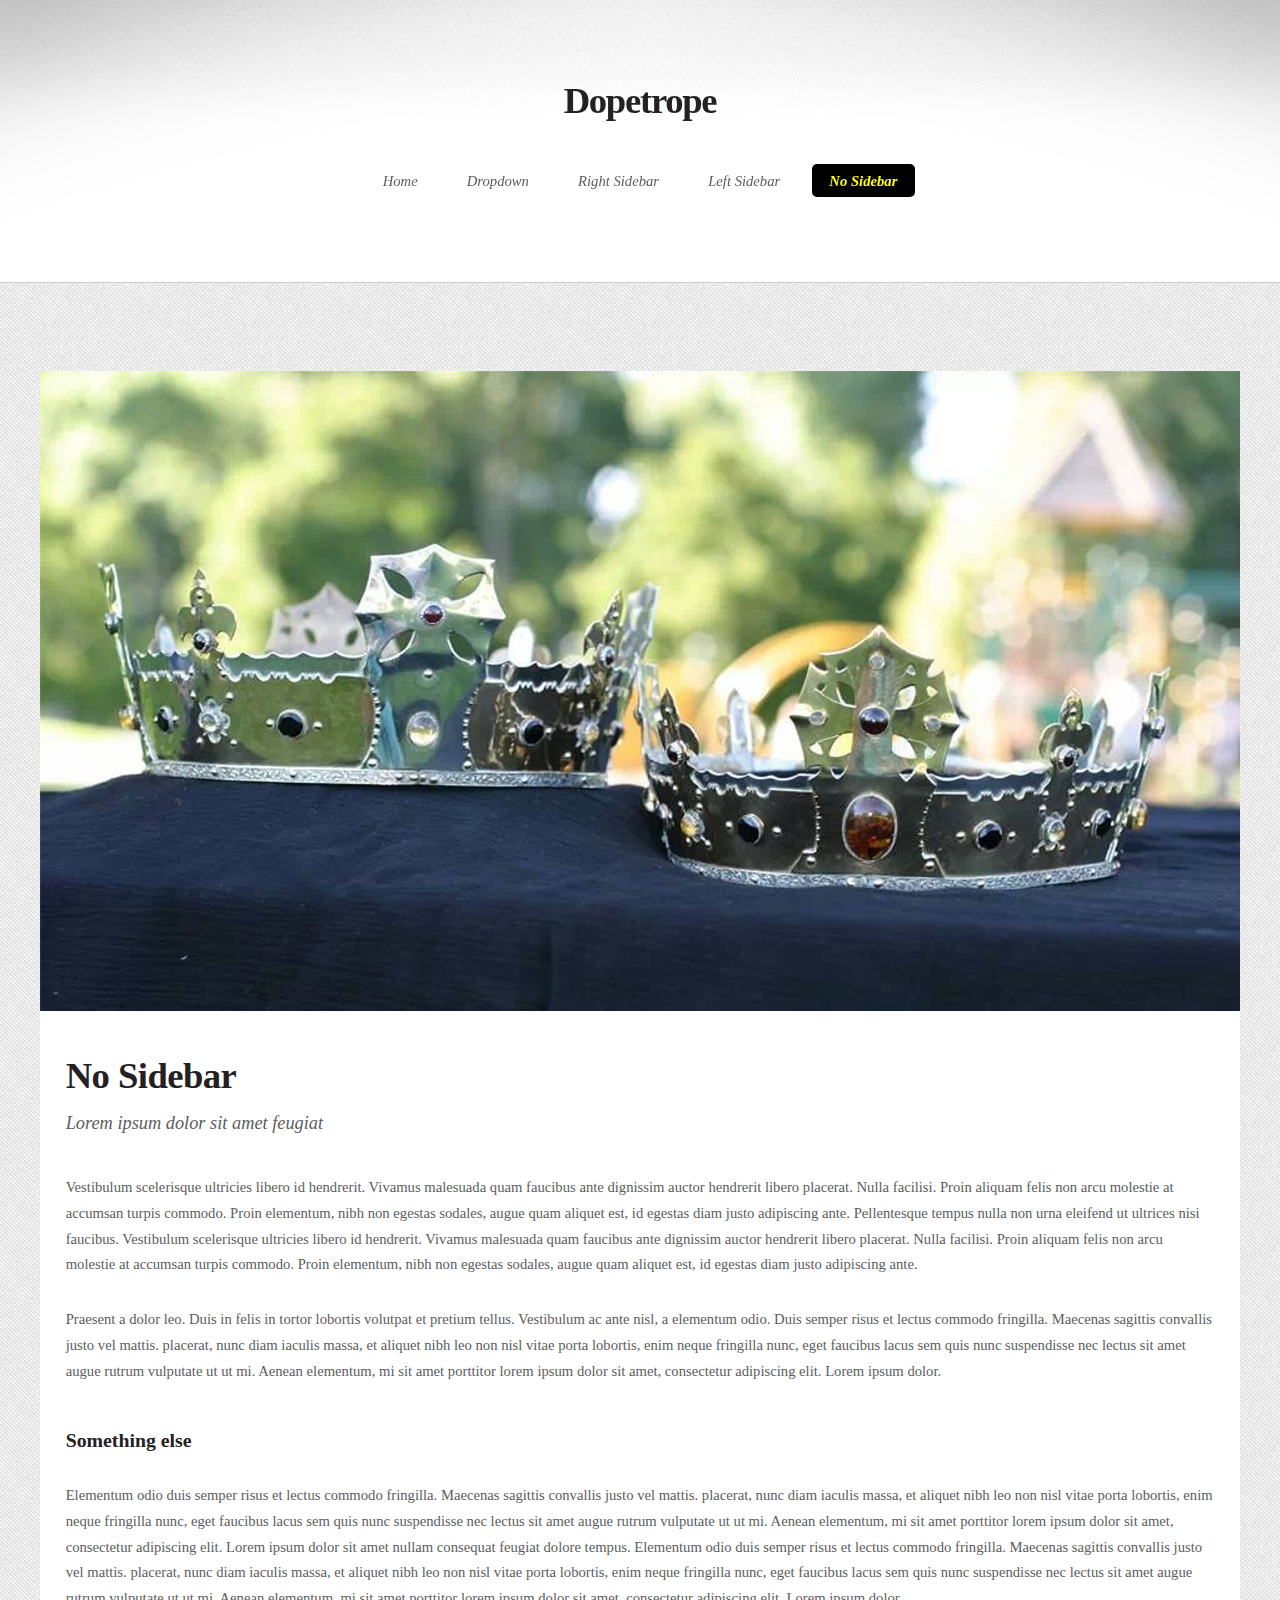
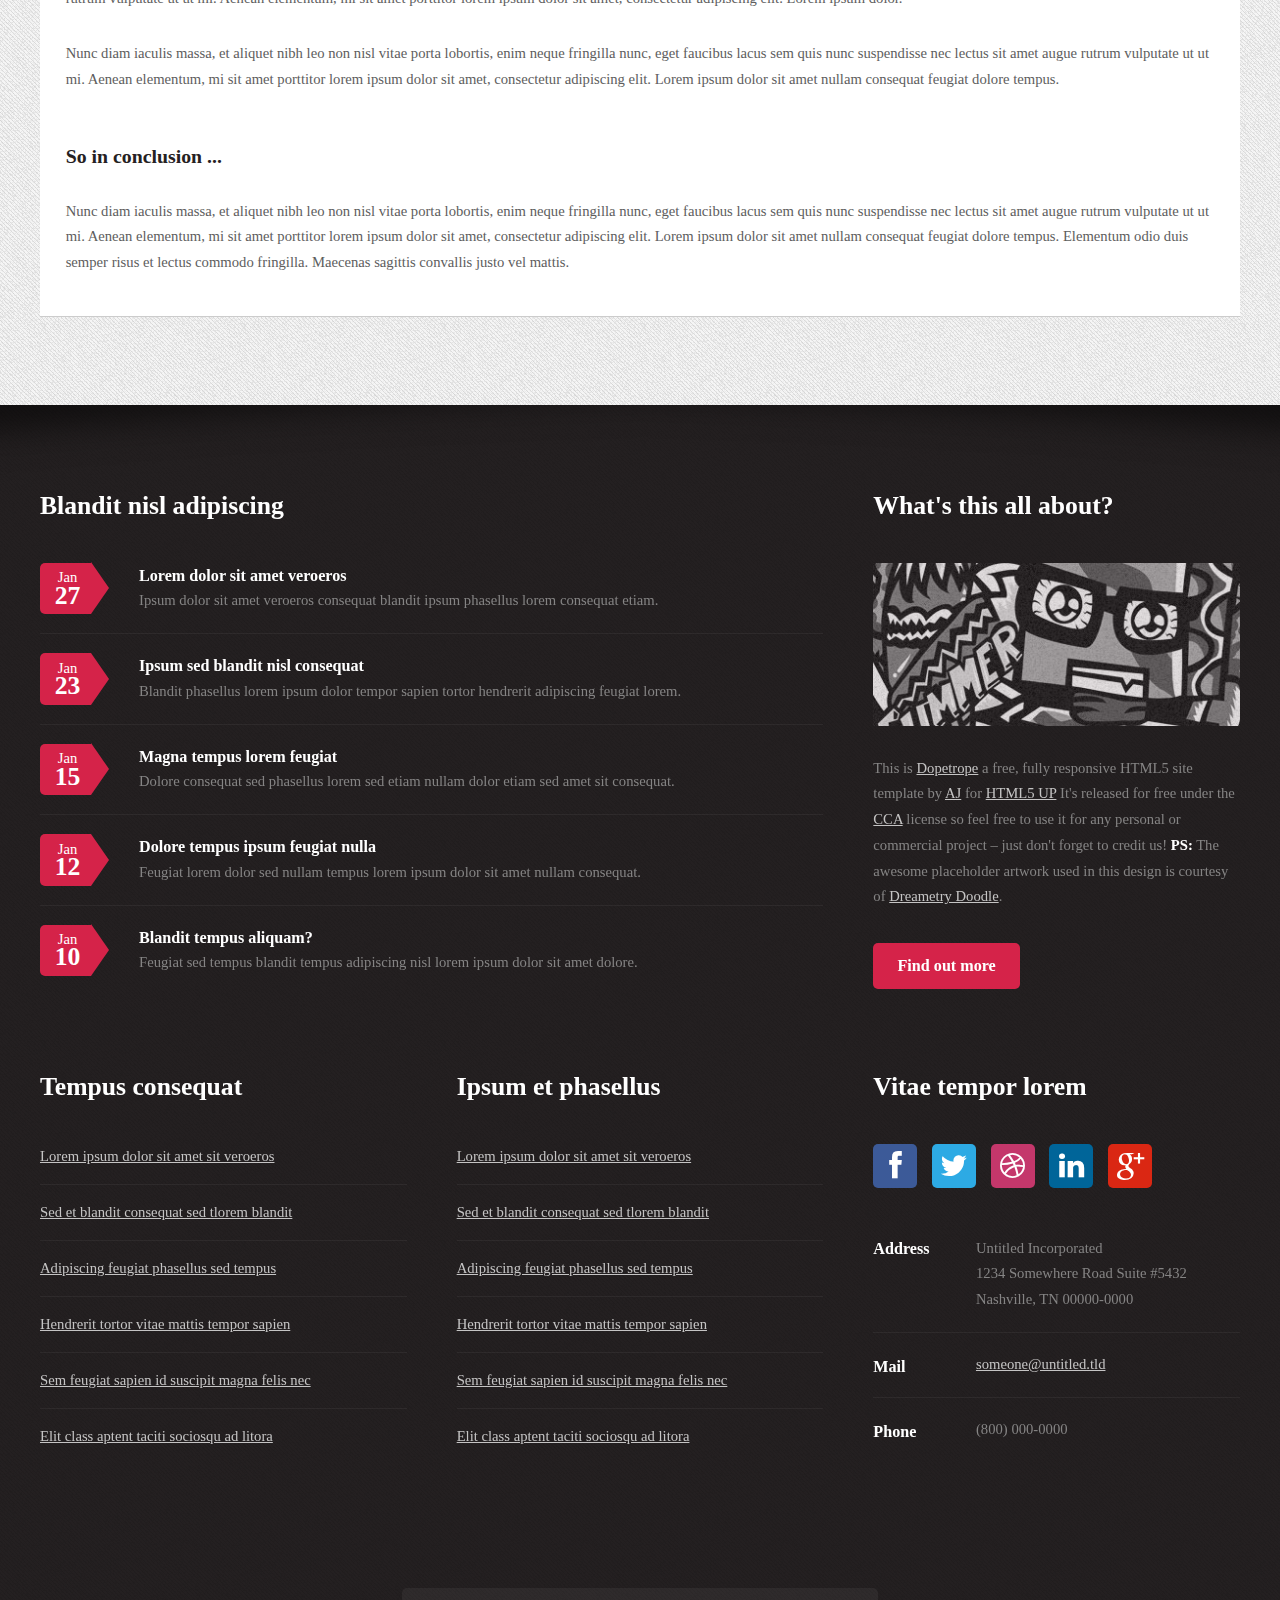
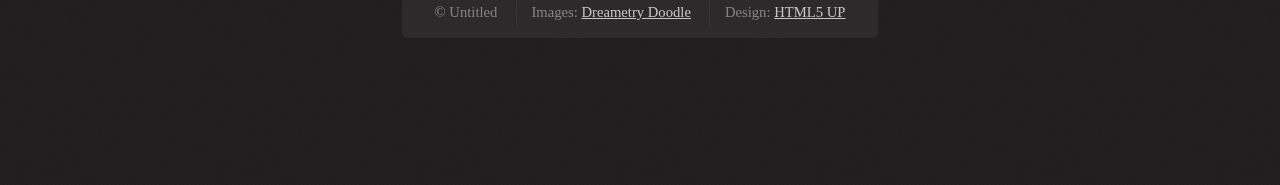
<file: no-sidebar.html>
<!DOCTYPE HTML>
<!--
	Dopetrope 2.5 by HTML5 UP
	html5up.net | @n33co
	Free for personal and commercial use under the CCA 3.0 license (html5up.net/license)
-->
<html>
	<head>
		<title>No Sidebar - Dopetrope by HTML5 UP</title>
		<meta http-equiv="content-type" content="text/html; charset=utf-8" />
		<meta name="description" content="" />
		<meta name="keywords" content="" />
		<link href="http://fonts.googleapis.com/css?family=Source+Sans+Pro:300,400,700,900,300italic" rel="stylesheet" />
		<script src="js/jquery.min.js"></script>
		<script src="js/jquery.dropotron.min.js"></script>
		<script src="js/config.js"></script>
		<script src="js/skel.min.js"></script>
		<script src="js/skel-panels.min.js"></script>
		<noscript>
			<link rel="stylesheet" href="css/skel-noscript.css" />
			<link rel="stylesheet" href="css/style.css" />
			<link rel="stylesheet" href="css/style-desktop.css" />
		</noscript>
		<!--[if lte IE 8]><script src="js/html5shiv.js"></script><link rel="stylesheet" href="css/ie8.css" /><![endif]-->
	</head>
	<body class="no-sidebar">

		<!-- Header Wrapper -->
			<div id="header-wrapper">
				<div class="container">
					<div class="row">
						<div class="12u">
						
							<!-- Header -->
								<section id="header">
									
									<!-- Logo -->
										<h1><a href="#">Dopetrope</a></h1>
									
									<!-- Nav -->
										<nav id="nav">
											<ul>
												<li><a href="index.html">Home</a></li>
												<li>
													<a href="">Dropdown</a>
													<ul>
														<li><a href="#">Lorem ipsum dolor</a></li>
														<li><a href="#">Magna phasellus</a></li>
														<li><a href="#">Etiam dolore nisl</a></li>
														<li>
															<a href="">Phasellus consequat</a>
															<ul>
																<li><a href="#">Magna phasellus</a></li>
																<li><a href="#">Etiam dolore nisl</a></li>
																<li><a href="#">Veroeros feugiat</a></li>
															</ul>
														</li>
														<li><a href="#">Veroeros feugiat</a></li>
													</ul>
												</li>
												<li><a href="right-sidebar.html">Right Sidebar</a></li>
												<li><a href="left-sidebar.html">Left Sidebar</a></li>
												<li class="current_page_item"><a href="no-sidebar.html">No Sidebar</a></li>
											</ul>
										</nav>

								</section>

						</div>
					</div>
				</div>
			</div>
		
		<!-- Main Wrapper -->
			<div id="main-wrapper">
				<div class="container">
					<div class="row">
						<div class="12u">
							
							<!-- Portfolio -->
								<section>
									<div>
										<div class="row">
											<div class="12u skel-cell-important">
												
												<!-- Content -->
													<article class="box is-post">
														<a href="http://facebook.com/DreametryDoodle" class="image image-full"><img src="images/pic01.jpg" alt="" /></a>
														<header>
															<h2>No Sidebar</h2>
															<span class="byline">Lorem ipsum dolor sit amet feugiat</span>
														</header>
														<p>
															Vestibulum scelerisque ultricies libero id hendrerit. Vivamus malesuada quam faucibus ante dignissim auctor 
															hendrerit libero placerat. Nulla facilisi. Proin aliquam felis non arcu molestie at accumsan turpis commodo. 
															Proin elementum, nibh non egestas sodales, augue quam aliquet est, id egestas diam justo adipiscing ante. 
															Pellentesque tempus nulla non urna eleifend ut ultrices nisi faucibus.
															Vestibulum scelerisque ultricies libero id hendrerit. Vivamus malesuada quam faucibus ante dignissim auctor 
															hendrerit libero placerat. Nulla facilisi. Proin aliquam felis non arcu molestie at accumsan turpis commodo. 
															Proin elementum, nibh non egestas sodales, augue quam aliquet est, id egestas diam justo adipiscing ante. 
														</p>
														<p>
															Praesent a dolor leo. Duis in felis in tortor lobortis volutpat et pretium tellus. Vestibulum ac ante nisl, 
															a elementum odio. Duis semper risus et lectus commodo fringilla. Maecenas sagittis convallis justo vel mattis. 
															placerat, nunc diam iaculis massa, et aliquet nibh leo non nisl vitae porta lobortis, enim neque fringilla nunc, 
															eget faucibus lacus sem quis nunc suspendisse nec lectus sit amet augue rutrum vulputate ut ut mi. Aenean 
															elementum, mi sit amet porttitor lorem ipsum dolor sit amet, consectetur adipiscing elit. Lorem ipsum dolor.
														</p>
														<section>
															<header>
																<h3>Something else</h3>
															</header>
															<p>
																Elementum odio duis semper risus et lectus commodo fringilla. Maecenas sagittis convallis justo vel mattis. 
																placerat, nunc diam iaculis massa, et aliquet nibh leo non nisl vitae porta lobortis, enim neque fringilla nunc, 
																eget faucibus lacus sem quis nunc suspendisse nec lectus sit amet augue rutrum vulputate ut ut mi. Aenean 
																elementum, mi sit amet porttitor lorem ipsum dolor sit amet, consectetur adipiscing elit. Lorem ipsum dolor
																sit amet nullam consequat feugiat dolore tempus.
																Elementum odio duis semper risus et lectus commodo fringilla. Maecenas sagittis convallis justo vel mattis. 
																placerat, nunc diam iaculis massa, et aliquet nibh leo non nisl vitae porta lobortis, enim neque fringilla nunc, 
																eget faucibus lacus sem quis nunc suspendisse nec lectus sit amet augue rutrum vulputate ut ut mi. Aenean 
																elementum, mi sit amet porttitor lorem ipsum dolor sit amet, consectetur adipiscing elit. Lorem ipsum dolor.
															</p>
															<p>
																Nunc diam iaculis massa, et aliquet nibh leo non nisl vitae porta lobortis, enim neque fringilla nunc, 
																eget faucibus lacus sem quis nunc suspendisse nec lectus sit amet augue rutrum vulputate ut ut mi. Aenean 
																elementum, mi sit amet porttitor lorem ipsum dolor sit amet, consectetur adipiscing elit. Lorem ipsum dolor
																sit amet nullam consequat feugiat dolore tempus.
															</p>
														</section>
														<section>
															<header>
																<h3>So in conclusion ...</h3>
															</header>
															<p>
																Nunc diam iaculis massa, et aliquet nibh leo non nisl vitae porta lobortis, enim neque fringilla nunc, 
																eget faucibus lacus sem quis nunc suspendisse nec lectus sit amet augue rutrum vulputate ut ut mi. Aenean 
																elementum, mi sit amet porttitor lorem ipsum dolor sit amet, consectetur adipiscing elit. Lorem ipsum dolor
																sit amet nullam consequat feugiat dolore tempus. Elementum odio duis semper risus et lectus commodo fringilla. 
																Maecenas sagittis convallis justo vel mattis. 
															</p>
														</section>
													</article>

											</div>
										</div>
									</div>
								</section>

						</div>
					</div>
				</div>
			</div>

		<!-- Footer Wrapper -->
			<div id="footer-wrapper">
				
				<!-- Footer -->
					<section id="footer" class="container">
						<div class="row">
							<div class="8u">

								<section>
									<header>
										<h2>Blandit nisl adipiscing</h2>
									</header>
									<ul class="dates">
										<li>
											<span class="date">Jan <strong>27</strong></span>
											<h3><a href="#">Lorem dolor sit amet veroeros</a></h3>
											<p>Ipsum dolor sit amet veroeros consequat blandit ipsum phasellus lorem consequat etiam.</p>
										</li>
										<li>
											<span class="date">Jan <strong>23</strong></span>
											<h3><a href="#">Ipsum sed blandit nisl consequat</a></h3>
											<p>Blandit phasellus lorem ipsum dolor tempor sapien tortor hendrerit adipiscing feugiat lorem.</p>
										</li>
										<li>
											<span class="date">Jan <strong>15</strong></span>
											<h3><a href="#">Magna tempus lorem feugiat</a></h3>
											<p>Dolore consequat sed phasellus lorem sed etiam nullam dolor etiam sed amet sit consequat.</p>
										</li>
										<li>
											<span class="date">Jan <strong>12</strong></span>
											<h3><a href="#">Dolore tempus ipsum feugiat nulla</a></h3>
											<p>Feugiat lorem dolor sed nullam tempus lorem ipsum dolor sit amet nullam consequat.</p>
										</li>
										<li>
											<span class="date">Jan <strong>10</strong></span>
											<h3><a href="#">Blandit tempus aliquam?</a></h3>
											<p>Feugiat sed tempus blandit tempus adipiscing nisl lorem ipsum dolor sit amet dolore.</p>
										</li>
									</ul>
								</section>
							
							</div>
							<div class="4u">
							
								<section>
									<header>
										<h2>What's this all about?</h2>
									</header>
									<a href="http://facebook.com/DreametryDoodle" class="image image-full"><img src="images/pic10.jpg" alt="" /></a>
									<p>
										This is <a href="http://html5up.net/dopetrope/">Dopetrope</a> a free, fully responsive HTML5 site template by 
										<a href="http://n33.co">AJ</a> for <a href="http://html5up.net/">HTML5 UP</a> It's released for free under
										the <a href="http://html5up.net/license/">CCA</a> license so feel free to use it for any personal or commercial project &ndash;
										just don't forget to credit us! <strong>PS:</strong> The awesome placeholder artwork used in this design is courtesy of <a href="http://facebook.com/DreametryDoodle/">Dreametry Doodle</a>.
									</p>
									<footer>
										<a href="#" class="button">Find out more</a>
									</footer>
								</section>
							
							</div>
						</div>
						<div class="row">
							<div class="4u">

								<section>
									<header>
										<h2>Tempus consequat</h2>
									</header>
									<ul class="divided">
										<li><a href="#">Lorem ipsum dolor sit amet sit veroeros</a></li>
										<li><a href="#">Sed et blandit consequat sed tlorem blandit</a></li>
										<li><a href="#">Adipiscing feugiat phasellus sed tempus</a></li>
										<li><a href="#">Hendrerit tortor vitae mattis tempor sapien</a></li>
										<li><a href="#">Sem feugiat sapien id suscipit magna felis nec</a></li>
										<li><a href="#">Elit class aptent taciti sociosqu ad litora</a></li>
									</ul>
								</section>

							</div>
							<div class="4u">

								<section>
									<header>
										<h2>Ipsum et phasellus</h2>
									</header>
									<ul class="divided">
										<li><a href="#">Lorem ipsum dolor sit amet sit veroeros</a></li>
										<li><a href="#">Sed et blandit consequat sed tlorem blandit</a></li>
										<li><a href="#">Adipiscing feugiat phasellus sed tempus</a></li>
										<li><a href="#">Hendrerit tortor vitae mattis tempor sapien</a></li>
										<li><a href="#">Sem feugiat sapien id suscipit magna felis nec</a></li>
										<li><a href="#">Elit class aptent taciti sociosqu ad litora</a></li>
									</ul>
								</section>

							</div>
							<div class="4u">
							
								<section>
									<header>
										<h2>Vitae tempor lorem</h2>
									</header>
									<ul class="social">
										<li><a class="fa fa-facebook solo" href="#"><span>Facebook</span></a></li>
										<li><a class="fa fa-twitter solo" href="http://twitter.com/n33co"><span>Twitter</span></a></li>
										<li><a class="fa fa-dribbble solo" href="http://dribbble.com/n33"><span>Dribbble</span></a></li>
										<li><a class="fa fa-linkedin solo" href="#"><span>LinkedIn</span></a></li>
										<li><a class="fa fa-google-plus solo" href="#"><span>Google+</span></a></li>
									</ul>
									<ul class="contact">
										<li>
											<h3>Address</h3>
											<p>
												Untitled Incorporated<br />
												1234 Somewhere Road Suite #5432<br />
												Nashville, TN 00000-0000
											</p>
										</li>
										<li>
											<h3>Mail</h3>
											<p><a href="#">someone@untitled.tld</a></p>
										</li>
										<li>
											<h3>Phone</h3>
											<p>(800) 000-0000</p>
										</li>
									</ul>
								</section>
							
							</div>
						</div>
						<div class="row">
							<div class="12u">
							
								<!-- Copyright -->
									<div id="copyright">
										<ul class="links">
											<li>&copy; Untitled	</li>
											<li>Images: <a href="http://facebook.com/DreametryDoodle">Dreametry Doodle</a></li>
											<li>Design: <a href="http://html5up.net">HTML5 UP</a></li>
										</ul>
									</div>

							</div>
						</div>
					</section>
				
			</div>

	</body>
</html>
</file>
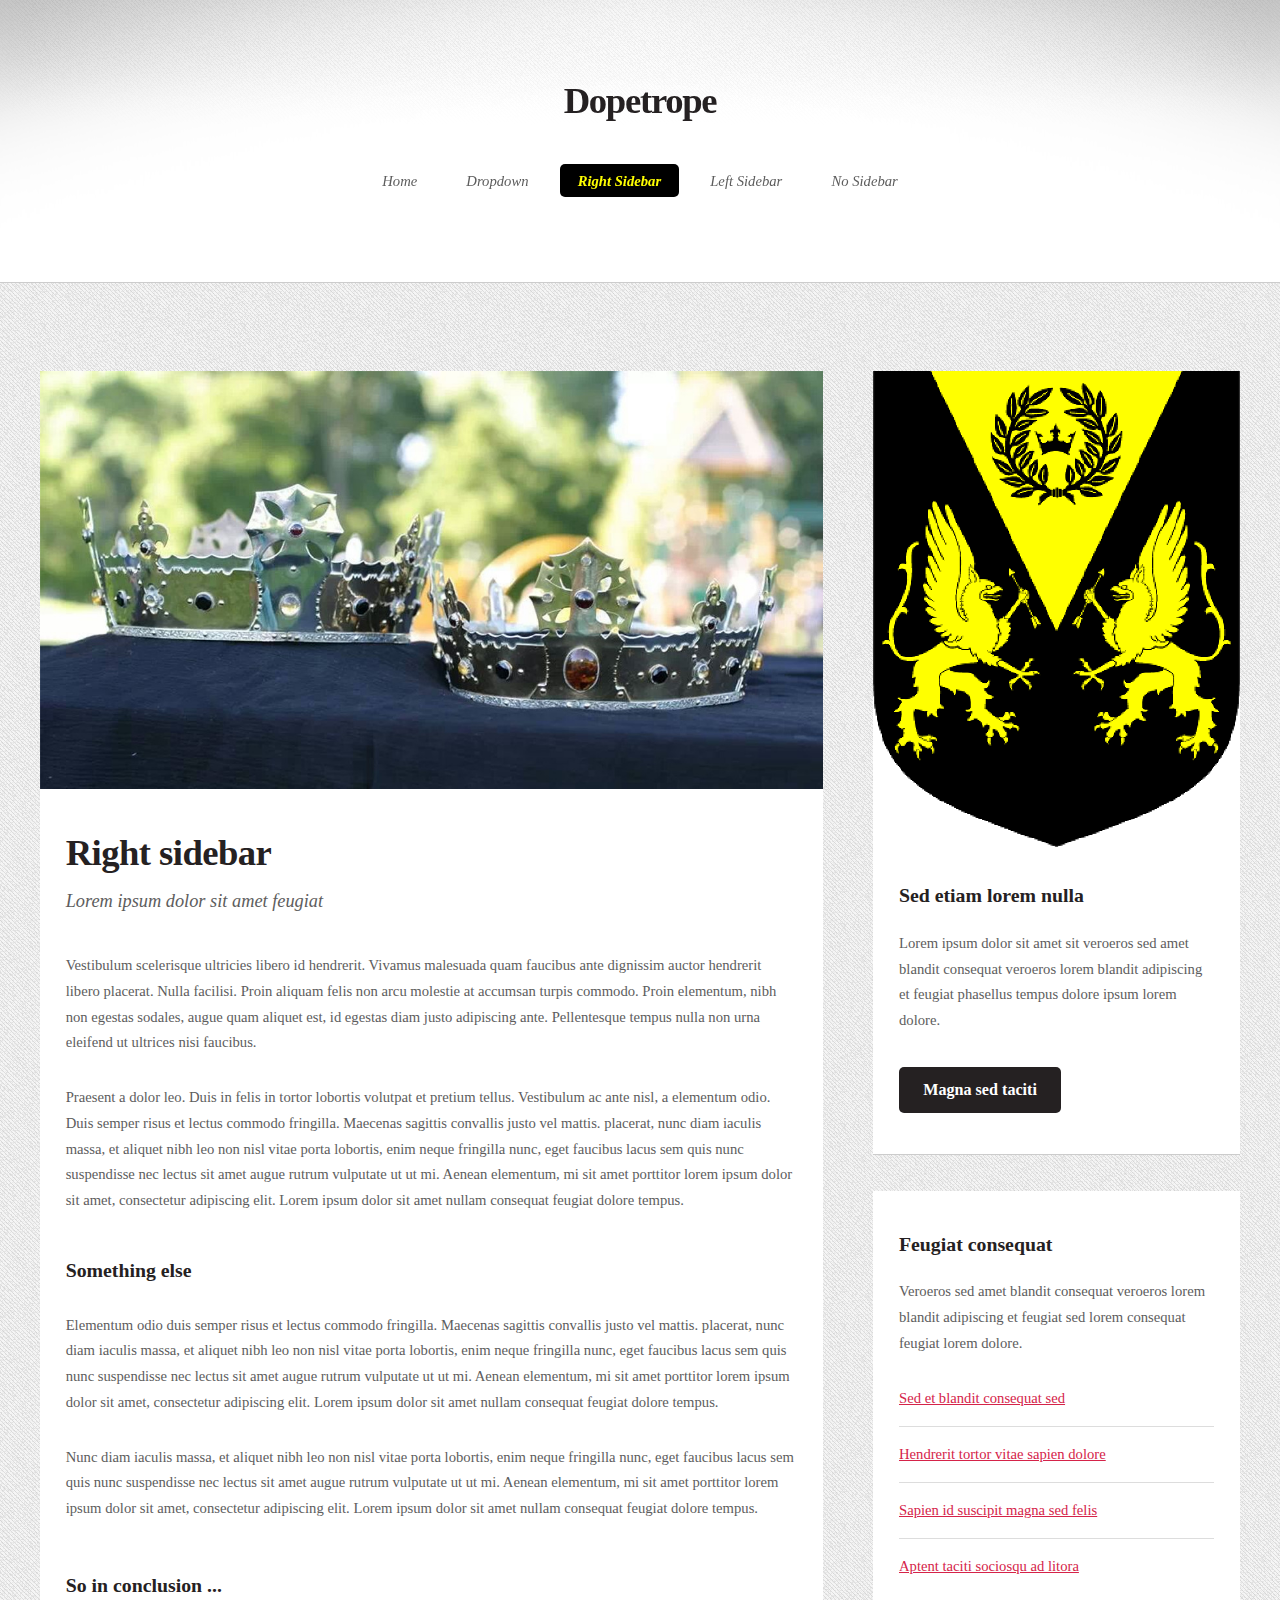
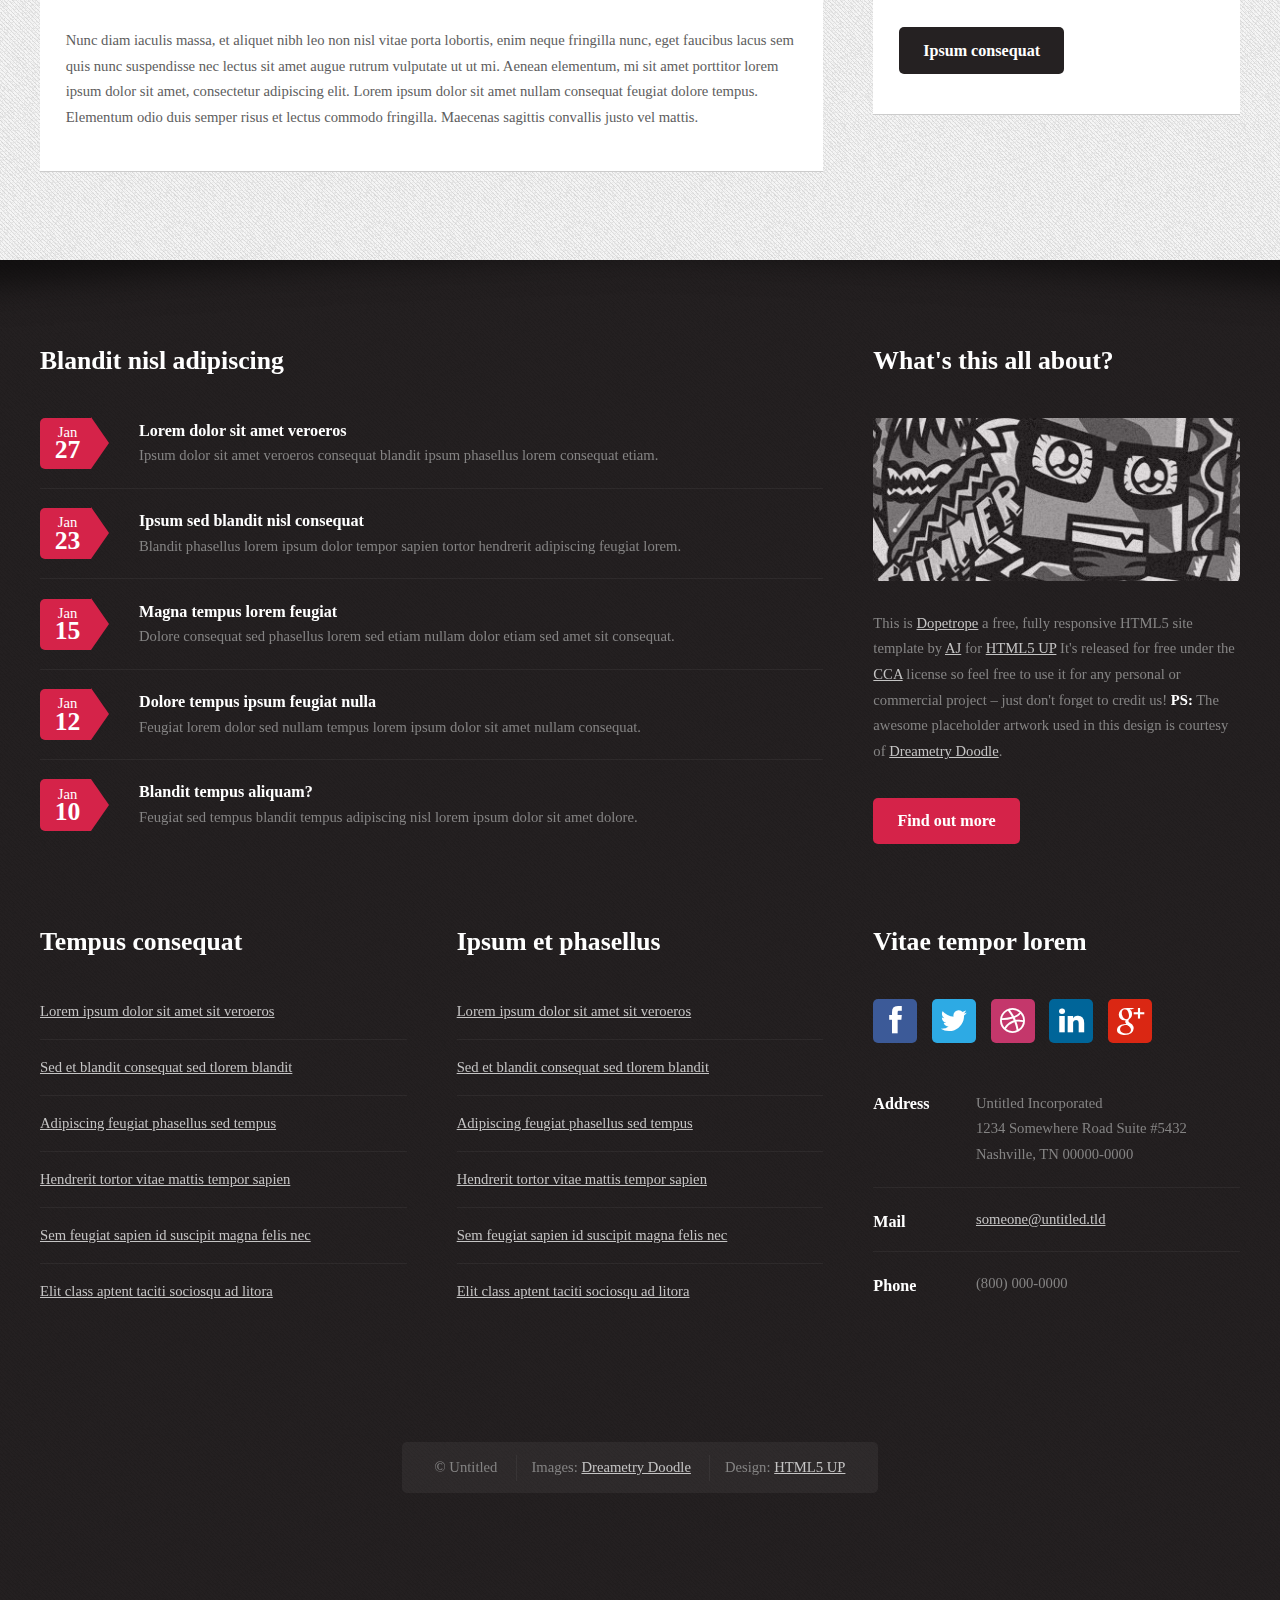
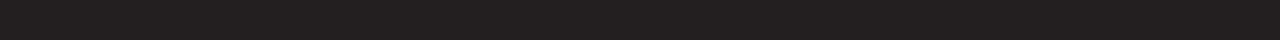
<file: right-sidebar.html>
<!DOCTYPE HTML>
<!--
	Dopetrope 2.5 by HTML5 UP
	html5up.net | @n33co
	Free for personal and commercial use under the CCA 3.0 license (html5up.net/license)
-->
<html>
	<head>
		<title>Right Sidebar - Dopetrope by HTML5 UP</title>
		<meta http-equiv="content-type" content="text/html; charset=utf-8" />
		<meta name="description" content="" />
		<meta name="keywords" content="" />
		<link href="http://fonts.googleapis.com/css?family=Source+Sans+Pro:300,400,700,900,300italic" rel="stylesheet" />
		<script src="js/jquery.min.js"></script>
		<script src="js/jquery.dropotron.min.js"></script>
		<script src="js/config.js"></script>
		<script src="js/skel.min.js"></script>
		<script src="js/skel-panels.min.js"></script>
		<noscript>
			<link rel="stylesheet" href="css/skel-noscript.css" />
			<link rel="stylesheet" href="css/style.css" />
			<link rel="stylesheet" href="css/style-desktop.css" />
		</noscript>
		<!--[if lte IE 8]><script src="js/html5shiv.js"></script><link rel="stylesheet" href="css/ie8.css" /><![endif]-->
	</head>
	<body class="right-sidebar">

		<!-- Header Wrapper -->
			<div id="header-wrapper">
				<div class="container">
					<div class="row">
						<div class="12u">
						
							<!-- Header -->
								<section id="header">
									
									<!-- Logo -->
										<h1><a href="#">Dopetrope</a></h1>
									
									<!-- Nav -->
										<nav id="nav">
											<ul>
												<li><a href="index.html">Home</a></li>
												<li>
													<a href="">Dropdown</a>
													<ul>
														<li><a href="#">Lorem ipsum dolor</a></li>
														<li><a href="#">Magna phasellus</a></li>
														<li><a href="#">Etiam dolore nisl</a></li>
														<li>
															<a href="">Phasellus consequat</a>
															<ul>
																<li><a href="#">Magna phasellus</a></li>
																<li><a href="#">Etiam dolore nisl</a></li>
																<li><a href="#">Veroeros feugiat</a></li>
															</ul>
														</li>
														<li><a href="#">Veroeros feugiat</a></li>
													</ul>
												</li>
												<li class="current_page_item"><a href="right-sidebar.html">Right Sidebar</a></li>
												<li><a href="left-sidebar.html">Left Sidebar</a></li>
												<li><a href="no-sidebar.html">No Sidebar</a></li>
											</ul>
										</nav>

								</section>

						</div>
					</div>
				</div>
			</div>
		
		<!-- Main Wrapper -->
			<div id="main-wrapper">
				<div class="container">
					<div class="row">
						<div class="12u">
							
							<!-- Portfolio -->
								<section>
									<div>
										<div class="row">
											<div class="8u skel-cell-important">
												
												<!-- Content -->
													<article class="box is-post">
														<a href="http://facebook.com/DreametryDoodle" class="image image-full"><img src="images/pic01.jpg" alt="" /></a>
														<header>
															<h2>Right sidebar</h2>
															<span class="byline">Lorem ipsum dolor sit amet feugiat</span>
														</header>
														<p>
															Vestibulum scelerisque ultricies libero id hendrerit. Vivamus malesuada quam faucibus ante dignissim auctor 
															hendrerit libero placerat. Nulla facilisi. Proin aliquam felis non arcu molestie at accumsan turpis commodo. 
															Proin elementum, nibh non egestas sodales, augue quam aliquet est, id egestas diam justo adipiscing ante. 
															Pellentesque tempus nulla non urna eleifend ut ultrices nisi faucibus.
														</p>
														<p>
															Praesent a dolor leo. Duis in felis in tortor lobortis volutpat et pretium tellus. Vestibulum ac ante nisl, 
															a elementum odio. Duis semper risus et lectus commodo fringilla. Maecenas sagittis convallis justo vel mattis. 
															placerat, nunc diam iaculis massa, et aliquet nibh leo non nisl vitae porta lobortis, enim neque fringilla nunc, 
															eget faucibus lacus sem quis nunc suspendisse nec lectus sit amet augue rutrum vulputate ut ut mi. Aenean 
															elementum, mi sit amet porttitor lorem ipsum dolor sit amet, consectetur adipiscing elit. Lorem ipsum dolor
															sit amet nullam consequat feugiat dolore tempus.
														</p>
														<section>
															<header>
																<h3>Something else</h3>
															</header>
															<p>
																Elementum odio duis semper risus et lectus commodo fringilla. Maecenas sagittis convallis justo vel mattis. 
																placerat, nunc diam iaculis massa, et aliquet nibh leo non nisl vitae porta lobortis, enim neque fringilla nunc, 
																eget faucibus lacus sem quis nunc suspendisse nec lectus sit amet augue rutrum vulputate ut ut mi. Aenean 
																elementum, mi sit amet porttitor lorem ipsum dolor sit amet, consectetur adipiscing elit. Lorem ipsum dolor
																sit amet nullam consequat feugiat dolore tempus.
															</p>
															<p>
																Nunc diam iaculis massa, et aliquet nibh leo non nisl vitae porta lobortis, enim neque fringilla nunc, 
																eget faucibus lacus sem quis nunc suspendisse nec lectus sit amet augue rutrum vulputate ut ut mi. Aenean 
																elementum, mi sit amet porttitor lorem ipsum dolor sit amet, consectetur adipiscing elit. Lorem ipsum dolor
																sit amet nullam consequat feugiat dolore tempus.
															</p>
														</section>
														<section>
															<header>
																<h3>So in conclusion ...</h3>
															</header>
															<p>
																Nunc diam iaculis massa, et aliquet nibh leo non nisl vitae porta lobortis, enim neque fringilla nunc, 
																eget faucibus lacus sem quis nunc suspendisse nec lectus sit amet augue rutrum vulputate ut ut mi. Aenean 
																elementum, mi sit amet porttitor lorem ipsum dolor sit amet, consectetur adipiscing elit. Lorem ipsum dolor
																sit amet nullam consequat feugiat dolore tempus. Elementum odio duis semper risus et lectus commodo fringilla. 
																Maecenas sagittis convallis justo vel mattis. 
															</p>
														</section>
													</article>

											</div>
											<div class="4u">
											
												<!-- Sidebar -->
													<section class="box">
														<a href="http://facebook.com/DreametryDoodle" class="image image-full"><img src="images/pic09.png" alt="" /></a>
														<header>
															<h3>Sed etiam lorem nulla</h3>
														</header>
														<p>Lorem ipsum dolor sit amet sit veroeros sed amet blandit consequat veroeros lorem blandit  adipiscing et feugiat phasellus tempus dolore ipsum lorem dolore.</p>
														<footer>
															<a href="#" class="button alt">Magna sed taciti</a>
														</footer>
													</section>
													<section class="box">
														<header>
															<h3>Feugiat consequat</h3>
														</header>
														<p>Veroeros sed amet blandit consequat veroeros lorem blandit adipiscing et feugiat sed lorem consequat feugiat lorem dolore.</p>
														<ul class="divided">
															<li><a href="#">Sed et blandit consequat sed</a></li>
															<li><a href="#">Hendrerit tortor vitae sapien dolore</a></li>
															<li><a href="#">Sapien id suscipit magna sed felis</a></li>
															<li><a href="#">Aptent taciti sociosqu ad litora</a></li>
														</ul>
														<footer>
															<a href="#" class="button alt">Ipsum consequat</a>
														</footer>
													</section>

											</div>
										</div>
									</div>
								</section>

						</div>
					</div>
				</div>
			</div>

		<!-- Footer Wrapper -->
			<div id="footer-wrapper">
				
				<!-- Footer -->
					<section id="footer" class="container">
						<div class="row">
							<div class="8u">

								<section>
									<header>
										<h2>Blandit nisl adipiscing</h2>
									</header>
									<ul class="dates">
										<li>
											<span class="date">Jan <strong>27</strong></span>
											<h3><a href="#">Lorem dolor sit amet veroeros</a></h3>
											<p>Ipsum dolor sit amet veroeros consequat blandit ipsum phasellus lorem consequat etiam.</p>
										</li>
										<li>
											<span class="date">Jan <strong>23</strong></span>
											<h3><a href="#">Ipsum sed blandit nisl consequat</a></h3>
											<p>Blandit phasellus lorem ipsum dolor tempor sapien tortor hendrerit adipiscing feugiat lorem.</p>
										</li>
										<li>
											<span class="date">Jan <strong>15</strong></span>
											<h3><a href="#">Magna tempus lorem feugiat</a></h3>
											<p>Dolore consequat sed phasellus lorem sed etiam nullam dolor etiam sed amet sit consequat.</p>
										</li>
										<li>
											<span class="date">Jan <strong>12</strong></span>
											<h3><a href="#">Dolore tempus ipsum feugiat nulla</a></h3>
											<p>Feugiat lorem dolor sed nullam tempus lorem ipsum dolor sit amet nullam consequat.</p>
										</li>
										<li>
											<span class="date">Jan <strong>10</strong></span>
											<h3><a href="#">Blandit tempus aliquam?</a></h3>
											<p>Feugiat sed tempus blandit tempus adipiscing nisl lorem ipsum dolor sit amet dolore.</p>
										</li>
									</ul>
								</section>
							
							</div>
							<div class="4u">
							
								<section>
									<header>
										<h2>What's this all about?</h2>
									</header>
									<a href="http://facebook.com/DreametryDoodle" class="image image-full"><img src="images/pic10.jpg" alt="" /></a>
									<p>
										This is <a href="http://html5up.net/dopetrope/">Dopetrope</a> a free, fully responsive HTML5 site template by 
										<a href="http://n33.co">AJ</a> for <a href="http://html5up.net/">HTML5 UP</a> It's released for free under
										the <a href="http://html5up.net/license/">CCA</a> license so feel free to use it for any personal or commercial project &ndash;
										just don't forget to credit us! <strong>PS:</strong> The awesome placeholder artwork used in this design is courtesy of <a href="http://facebook.com/DreametryDoodle/">Dreametry Doodle</a>.
									</p>
									<footer>
										<a href="#" class="button">Find out more</a>
									</footer>
								</section>
							
							</div>
						</div>
						<div class="row">
							<div class="4u">

								<section>
									<header>
										<h2>Tempus consequat</h2>
									</header>
									<ul class="divided">
										<li><a href="#">Lorem ipsum dolor sit amet sit veroeros</a></li>
										<li><a href="#">Sed et blandit consequat sed tlorem blandit</a></li>
										<li><a href="#">Adipiscing feugiat phasellus sed tempus</a></li>
										<li><a href="#">Hendrerit tortor vitae mattis tempor sapien</a></li>
										<li><a href="#">Sem feugiat sapien id suscipit magna felis nec</a></li>
										<li><a href="#">Elit class aptent taciti sociosqu ad litora</a></li>
									</ul>
								</section>

							</div>
							<div class="4u">

								<section>
									<header>
										<h2>Ipsum et phasellus</h2>
									</header>
									<ul class="divided">
										<li><a href="#">Lorem ipsum dolor sit amet sit veroeros</a></li>
										<li><a href="#">Sed et blandit consequat sed tlorem blandit</a></li>
										<li><a href="#">Adipiscing feugiat phasellus sed tempus</a></li>
										<li><a href="#">Hendrerit tortor vitae mattis tempor sapien</a></li>
										<li><a href="#">Sem feugiat sapien id suscipit magna felis nec</a></li>
										<li><a href="#">Elit class aptent taciti sociosqu ad litora</a></li>
									</ul>
								</section>

							</div>
							<div class="4u">
							
								<section>
									<header>
										<h2>Vitae tempor lorem</h2>
									</header>
									<ul class="social">
										<li><a class="fa fa-facebook solo" href="#"><span>Facebook</span></a></li>
										<li><a class="fa fa-twitter solo" href="http://twitter.com/n33co"><span>Twitter</span></a></li>
										<li><a class="fa fa-dribbble solo" href="http://dribbble.com/n33"><span>Dribbble</span></a></li>
										<li><a class="fa fa-linkedin solo" href="#"><span>LinkedIn</span></a></li>
										<li><a class="fa fa-google-plus solo" href="#"><span>Google+</span></a></li>
									</ul>
									<ul class="contact">
										<li>
											<h3>Address</h3>
											<p>
												Untitled Incorporated<br />
												1234 Somewhere Road Suite #5432<br />
												Nashville, TN 00000-0000
											</p>
										</li>
										<li>
											<h3>Mail</h3>
											<p><a href="#">someone@untitled.tld</a></p>
										</li>
										<li>
											<h3>Phone</h3>
											<p>(800) 000-0000</p>
										</li>
									</ul>
								</section>
							
							</div>
						</div>
						<div class="row">
							<div class="12u">
							
								<!-- Copyright -->
									<div id="copyright">
										<ul class="links">
											<li>&copy; Untitled	</li>
											<li>Images: <a href="http://facebook.com/DreametryDoodle">Dreametry Doodle</a></li>
											<li>Design: <a href="http://html5up.net">HTML5 UP</a></li>
										</ul>
									</div>

							</div>
						</div>
					</section>
				
			</div>

	</body>
</html>
</file>
<file: css/style-desktop.css>
/*
	Dopetrope 2.5 by HTML5 UP
	html5up.net | @n33co
	Free for personal and commercial use under the CCA 3.0 license (html5up.net/license)
*/

/*********************************************************************************/
/* Basic                                                                         */
/*********************************************************************************/

	body
	{
		font-size: 11pt;
		line-height: 1.75em;
		min-width: 1200px;
	}
	
	h2
	{
		font-size: 1.5em;
	}
	
	h3
	{
		font-size: 1.35em;
	}

	.byline
	{
		margin: 0.5em 0 0 0;
		padding-bottom: 0.5em;
	}
	
	header
	{
		margin: 0 0 1.5em 0;
	}
	
	footer
	{
		margin: 2.25em 0 0 0;
	}
	
	/* Actions */

		.actions
		{
		}
		
			.actions .button
			{
				margin-right: 0.75em;
			}

	/* Box */

		.box
		{
			padding: 2.75em 1.75em 2.75em 1.75em;
		}
		
			.box .image-full
			{
				left: 1.75em;
				top: 1.75em;
				margin: -4.5em 0 4.25em -3.5em;
			}

	/* Button */
	
		.button
		{
			font-size: 1.1em;
			padding: 0.65em 1.5em 0.65em 1.5em;
		}

			.button.big
			{
				font-size: 1.5em;
				padding: 0.75em 1.5em 0.75em 1.5em;
			}

	/* Is-* */
	
		.is-post
		{
		}
		
			.is-post header
			{
				padding-top: 1em;
				margin: 0 0 2em 0;
			}
		
			.is-post h2
			{
				font-size: 2.5em;
				letter-spacing: -0.015em;
			}
			
			.is-post .byline
			{
				margin-top: 1.25em;
				font-size: 1.25em;
			}

	/* List */

		ul.links
		{
		}

			ul.links li
			{
				display: inline-block;
				border-left: solid 1px rgba(255,255,255,0.05);
				padding: 0 0 0 1em;
				margin: 0 0 0 1em;
			}
			
			ul.links li:first-child
			{
				border-left: 0;
				padding-left: 0;
				margin-left: 0;
			}

		ul.social
		{
			margin: 0 0 3.25em 0;
		}

			ul.social li
			{
				margin-left: 0.75em;
			}

	/* Pennant */

		.pennant
		{
			margin: 0 0 4em 0;
		}

/*********************************************************************************/
/* Wrappers                                                                      */
/*********************************************************************************/

	#header-wrapper
	{
		padding: 6em 0 6em 0;
	}

		#header-wrapper:before
		{
			height: 10em;
		}
	
		#header-wrapper:after
		{
			height: 20em;
			top: -2.5em;
		}
	
	#main-wrapper
	{
		padding: 6em 0 6em 0;
	}

		#main-wrapper:after
		{
			height: 5em;
		}
	
	#footer-wrapper
	{
		padding: 6em 0 6em 0;
	}

		#footer-wrapper:before
		{
			height: 5em;
		}

		#footer-wrapper header
		{
			margin: 0 0 3em 0;
		}
		
			#footer-wrapper header h2
			{
				font-size: 1.75em;
			}
			
		#footer-wrapper .row
		{
			padding-bottom: 2em;
		}

/*********************************************************************************/
/* Header                                                                        */
/*********************************************************************************/

	#header
	{
		text-align: center;
	}
	
		#header h1
		{
			color: #252122;
			font-weight: 900;
			font-size: 2.5em;
			letter-spacing: -0.035em;
			margin: 0 0 1.5em 0;
			font-family: 'MedievalSharp', cursive;
		}

/*********************************************************************************/
/* Nav                                                                           */
/*********************************************************************************/

	#nav
	{
	}

		#nav > ul
		{
			margin: 0;
		}

		#nav > ul > li > ul
		{
			display: none;
		}

		#nav > ul > li
		{
			display: inline-block;
			font-style: italic;
			margin: 0 0.35em 0 0.35em;
		}
		
			#nav > ul > li > a
			{
				border-radius: 5px;
				color: #5d5d5d;
				text-decoration: none;
				padding: 0.6em 1.2em 0.6em 1.2em;
				-moz-transition: background-color .25s ease-in-out;
				-webkit-transition: background-color .25s ease-in-out;
				-o-transition: background-color .25s ease-in-out;
				-ms-transition: background-color .25s ease-in-out;
				transition: background-color .25s ease-in-out;
				outline: 0;
			}

		#nav > ul > li:hover
		{
		}
		
			#nav > ul > li:hover > a
			{
				background: #f3f3f3;
			}
			
		#nav > ul > li.active
		{
		}
		
			#nav > ul > li.active > a
			{
				background: #f3f3f3;
			}
			
		#nav > ul > li.current_page_item
		{
		}
		
			#nav > ul > li.current_page_item > a
			{
				/* background: #d52349; */
				background: black;
				/* color: #fff !important; */
				color: yellow;
				font-weight: 700;
			}
			
	.dropotron
	{
		border-radius: 5px;
		background-color: #252122;
		background-color: rgba(34,30,31,0.98);
		padding: 1.25em 1.5em 1.25em 1.5em;
		font-style: italic;
		min-width: 13em;
		box-shadow: 0px 8px 15px 0px rgba(0,0,0,0.5);
		text-align: left;
	}
	
		.dropotron a,
		.dropotron span
		{
			color: #aaa;
			text-decoration: none;
			-moz-transition: color .25s ease-in-out;
			-webkit-transition: color .25s ease-in-out;
			-o-transition: color .25s ease-in-out;
			-ms-transition: color .25s ease-in-out;
			transition: color .25s ease-in-out;
		}
		
		.dropotron li
		{
			padding: 0.25em 0 0.25em 0;
		}

			.dropotron li:hover > a,
			.dropotron li:hover >span
			{
				color: #fff;
			}

		.dropotron.level-0
		{
			margin-top: 2em;
			margin-left: -0.51em;
		}
		
			.dropotron.level-0:before
			{
				content: '';
				display: block;
				position: absolute;
				left: 20px;
				top: -10px;
				border-left: solid 10px transparent;
				border-right: solid 10px transparent;
				border-bottom: solid 10px #252122;
				border-bottom-color: rgba(34,30,31,0.98);
			}

/*********************************************************************************/
/* Banner                                                                        */
/*********************************************************************************/

	#banner
	{
		position: relative;
		margin-top: 1em;
	}
	#bannerimg {
		border-radius:50px
		}
	
		#banner header
		{
			border-radius: 50px;
			position: absolute;
			left: 0;
			top: 0;
			padding: 4em;
			left: 50%;
			top: 50%;

			/*
				To vertically center this we need to set a width/height for the header
				overlay, then set a negative left/top margin set to half its width/height.
			*/
			
			width: 50em;
			height: 13em;
			
			margin-left: -25em;
			margin-top: -6.5em;
		}
		
			#banner header h2
			{
				font-size: 3em;
				margin: 0 0 0.65em 0;
				/*line-height: 1.1em;*/
			}

			#banner header .byline
			{
				font-size: 1.75em;
			}
			
/*********************************************************************************/
/* Footer                                                                        */
/*********************************************************************************/

	#footer
	{
	}

/*********************************************************************************/
/* Main                                                                          */
/*********************************************************************************/

	#main
	{
	}

/*********************************************************************************/
/* Intro                                                                         */
/*********************************************************************************/

	#intro
	{
		padding: 3em 0 0 0;
	}
	
		#intro section
		{
			padding: 2em 0 2em 0;
		}

		#intro h2
		{
			font-size: 1.75em;
		}
		
		#intro p
		{
			font-size: 1.25em;
			margin: 0;
		}
	
		#intro .middle
		{
			box-shadow:	16px 0px 0px 0px #fff,
						17px 0px 0px 0px #ccc, 
						
						-16px 0px 0px 0px #fff, 
						-17px 0px 0px 0px #ccc, 
						
						-16px -45px 0px 0px #fff, 
						16px -45px 0px 0px #fff, 

						-16px 45px 0px 0px #fff, 
						16px 45px 0px 0px #fff, 

						-16px 0px 45px 0px rgba(0,0,0,0.15),
						16px 0px 45px 0px rgba(0,0,0,0.15);
		}
		
		#intro .actions
		{
			padding: 5em 0 0 0;
		}
		
			#intro .actions .button
			{
				width: 12em;
				margin: 0 0.5em 0 0.5em;
			}

/*********************************************************************************/
/* Copyright                                                                     */
/*********************************************************************************/
		
	#copyright
	{
		margin: 3em 0 2em 0;
	}
	
		#copyright .links
		{
			padding: 0.85em 2.25em 0.85em 2.25em;
		}
</file>
<file: css/ie8.css>
/*
	Dopetrope 2.5 by HTML5 UP
	html5up.net | @n33co
	Free for personal and commercial use under the CCA 3.0 license (html5up.net/license)
*/

/*********************************************************************************/
/* Wrappers                                                                      */
/*********************************************************************************/

	#header-wrapper
	{
	}

		#header-wrapper:before
		{
			display: none;
		}

		#header-wrapper:after
		{
			display: none;
		}

	#footer-wrapper
	{
	}

		#footer-wrapper:before
		{
			display: none;
		}
</file>
<file: css/skel-noscript.css>
/* Resets (http://meyerweb.com/eric/tools/css/reset/ | v2.0 | 20110126 | License: none (public domain)) */

	html,body,div,span,applet,object,iframe,h1,h2,h3,h4,h5,h6,p,blockquote,pre,a,abbr,acronym,address,big,cite,code,del,dfn,em,img,ins,kbd,q,s,samp,small,strike,strong,sub,sup,tt,var,b,u,i,center,dl,dt,dd,ol,ul,li,fieldset,form,label,legend,table,caption,tbody,tfoot,thead,tr,th,td,article,aside,canvas,details,embed,figure,figcaption,footer,header,hgroup,menu,nav,output,ruby,section,summary,time,mark,audio,video{margin:0;padding:0;border:0;font-size:100%;font:inherit;vertical-align:baseline;}article,aside,details,figcaption,figure,footer,header,hgroup,menu,nav,section{display:block;}body{line-height:1;}ol,ul{list-style:none;}blockquote,q{quotes:none;}blockquote:before,blockquote:after,q:before,q:after{content:'';content:none;}table{border-collapse:collapse;border-spacing:0;}body{-webkit-text-size-adjust:none}

/* Box Model */

	*, *:before, *:after {
		-moz-box-sizing: border-box;
		-webkit-box-sizing: border-box;
		-o-box-sizing: border-box;
		-ms-box-sizing: border-box;
		box-sizing: border-box;
	}

/* Container */

	body {
		min-width: 1200px;
	}

	.container {
		width: 1200px;
		margin-left: auto;
		margin-right: auto;
	}

	/* Modifiers */
	
		.container.small {
			width: 900px;
		}

		.container.big {
			width: 100%;
			max-width: 1500px;
			min-width: 1200px;
		}

/* Grid */

	/* Cells */

		.\31 2u { width: 100% }
		.\31 1u { width: 91.6666666667% }
		.\31 0u { width: 83.3333333333% }
		.\39 u { width: 75% }
		.\38 u { width: 66.6666666667% }
		.\37 u { width: 58.3333333333% }
		.\36 u { width: 50% }
		.\35 u { width: 41.6666666667% }
		.\34 u { width: 33.3333333333% }
		.\33 u { width: 25% }
		.\32 u { width: 16.6666666667% }
		.\31 u { width: 8.3333333333% }
		.\-11u { margin-left: 91.6666666667% }
		.\-10u { margin-left: 83.3333333333% }
		.\-9u { margin-left: 75% }
		.\-8u { margin-left: 66.6666666667% }
		.\-7u { margin-left: 58.3333333333% }
		.\-6u { margin-left: 50% }
		.\-5u { margin-left: 41.6666666667% }
		.\-4u { margin-left: 33.3333333333% }
		.\-3u { margin-left: 25% }
		.\-2u { margin-left: 16.6666666667% }
		.\-1u { margin-left: 8.3333333333% }

		.row > * {
			padding: 40px 0 0 40px;
			float: left;
			-moz-box-sizing: border-box;
			-webkit-box-sizing: border-box;
			-o-box-sizing: border-box;
			-ms-box-sizing: border-box;
			box-sizing: border-box;
		}

		.row + .row > * {
			padding-top: 40px;
		}

		.row {
			margin-left: -40px;
		}

	/* Rows */

		.row:after {
			content: '';
			display: block;
			clear: both;
			height: 0;
		}

		.row:first-child > * {
			padding-top: 0;
		}

		.row > * {
			padding-top: 0;
		}

		/* Modifiers */

			/* Flush */

				.row.flush {
					margin-left: 0;
				}

				.row.flush > * {
					padding: 0 !important;
				}

			/* Quarter */

				.row.quarter > * {
					padding: 10px 0 0 10px;
				}

				.row.quarter + .row.quarter > * {
					padding-top: 10px;
				}

				.row.quarter {
					margin-left: -10px;
				}

			/* Half */

				.row.half > * {
					padding: 20px 0 0 20px;
				}

				.row.half + .row.half > * {
					padding-top: 20px;
				}

				.row.half {
					margin-left: -20px;
				}

			/* One and (a) Half */

				.row.oneandhalf > * {
					padding: 60px 0 0 60px;
				}

				.row.oneandhalf + .row.oneandhalf > * {
					padding-top: 60px;
				}

				.row.oneandhalf {
					margin-left: -60px;
				}

			/* Double */

				.row.double > * {
					padding: 80px 0 0 80px;
				}

				.row.double + .row.double > * {
					padding-top: 80px;
				}

				.row.double {
					margin-left: -80px;
				}
</file>
<file: css/style.css>
@charset 'UTF-8';

@font-face{font-family:'FontAwesome';src:url('font/fontawesome-webfont.eot?v=4.0.1');src:url('font/fontawesome-webfont.eot?#iefix&v=4.0.1') format('embedded-opentype'),url('font/fontawesome-webfont.woff?v=4.0.1') format('woff'),url('font/fontawesome-webfont.ttf?v=4.0.1') format('truetype'),url('font/fontawesome-webfont.svg?v=4.0.1#fontawesomeregular') format('svg');font-weight:normal;font-style:normal}

/*
	Dopetrope 2.5 by HTML5 UP
	html5up.net | @n33co
	Free for personal and commercial use under the CCA 3.0 license (html5up.net/license)
*/

/*********************************************************************************/
/* Basic                                                                         */
/*********************************************************************************/

	*
	{
		-moz-box-sizing: border-box;
		-webkit-box-sizing: border-box;
		-o-box-sizing: border-box;
		-ms-box-sizing: border-box;
		box-sizing: border-box;
	}
	
	
	body
	{
		/*		font-family: 'Source Sans Pro'; */
		font-family: 'MedievalSharp', cursive;
		font-weight: 300;
		background: #252122;
		background-image: url('images/bg02.png');
		color: #5d5d5d;
	}

	strong, b
	{
		color: #252122;
		font-weight: 700;
	}
	
	h1, h2, h3, h4, h5, h6
	{
		color: #252122;
		font-weight: 700;
	}

		h1 a, h2 a, h3 a, h4 a, h5 a, h6 a
		{
			color: inherit;
			text-decoration: none;
		}

	a
	{
		color: #d52349;
		text-decoration: underline;
	}
	
		a:hover
		{
			text-decoration: none;
		}

	.major
	{
		position: relative;
		text-align: center;
		border-top: solid 1px #ccc;
		top: 1em;
	}

		.major h2
		{
			background: #fff;
			position: relative;
			top: -0.65em;
			display: inline;
			margin: 0;
			padding: 0 1em 0 1em;
		}

	.byline
	{
		display: block;
		font-style: italic;
	}
	
	form
	{
	}
	
		form input,
		form select,
		form textarea
		{
			-webkit-appearance: none;
		}
			
	br.clear
	{
		clear: both;
	}
	
	p, ul, ol, dl, table
	{
		margin-bottom: 2em;
	}
	
	section,
	article
	{
		margin-bottom: 2.5em;
	}
	
		section > :last-child,
		article > :last-child
		{
			margin-bottom: 0;
		}

		section:last-child,
		article:last-child
		{
			margin-bottom: 0;
		}

	/* Actions */

		.actions
		{
		}

	/* Box */

		.box
		{
			background: #ffffff;
			border-bottom: solid 1px #ccc;
		}
		
			.box .image-full
			{
				position: relative;
				width: auto;
			}

	/* Button */
		
		.button
		{
			display: inline-block;
			text-decoration: none;
			cursor: pointer;
			border: 0;
			border-radius: 5px;
			background: #d52349;
			color: #fff !important;
			font-weight: 700;
			outline: 0;
			-moz-transition: background-color .25s ease-in-out;
			-webkit-transition: background-color .25s ease-in-out;
			-o-transition: background-color .25s ease-in-out;
			-ms-transition: background-color .25s ease-in-out;
			transition: background-color .25s ease-in-out;
		}

			.button:hover
			{
				background: #e53359;
			}
			
			.button:active
			{
				background: #c51349;
			}
		
			.button.alt
			{
				background: #252122;
			}

				.button.alt:hover
				{
					background: #353132;
				}
				
				.button.alt:active
				{
					background: #151112;
				}
		
			.button.fa
			{
				xpadding-left: 1em !important;
			}
			
				.button.fa:before
				{
					opacity: 0.35;
					position: relative;
					top: 0.05em;
					margin-right: 0.75em;
				}

	/* Icon */

		.icon48
		{
			display: inline-block;
			width: 48px;
			height: 48px;
			background-image: url('images/icons48.png');
			text-indent: -9999px;
		}
		
			.icon48-1	{ background-position:	0px 0px;		}
			.icon48-2	{ background-position:	-48px 0px;		}
			.icon48-3	{ background-position:	-96px 0px;		}
			.icon48-4	{ background-position:	-144px 0px;		}
			.icon48-5	{ background-position:	-192px 0px;		}
			.icon48-6	{ background-position:	-240px 0px;		}
			.icon48-7	{ background-position:	-288px 0px;		}
			.icon48-8	{ background-position:	-336px 0px;		}
			.icon48-9	{ background-position:	-384px 0px;		}
			.icon48-10	{ background-position:	-432px 0px;		}

		.icon64
		{
			display: inline-block;
			width: 64px;
			height: 64px;
			background-image: url('images/icons64.png');
			text-indent: -9999px;
		}
		
			.icon64-1	{ background-position:	0px 0px;		}
			.icon64-2	{ background-position:	-64px 0px;		}
			.icon64-3	{ background-position:	-128px 0px;		}
			.icon64-4	{ background-position:	-192px 0px;		}
			.icon64-5	{ background-position:	-256px 0px;		}
			.icon64-6	{ background-position:	-320px 0px;		}
			.icon64-7	{ background-position:	-384px 0px;		}
			.icon64-8	{ background-position:	-448px 0px;		}
			.icon64-9	{ background-position:	-512px 0px;		}
			.icon64-10	{ background-position:	-576px 0px;		}

	/* Image */

		.image
		{
			display: inline-block;
			outline: 0;
		}
		
			.image img
			{
				display: block;
				width: 100%;
			}

		.image-centered
		{
			display: block;
			margin: 0 0 2em 0;
		}

			.image-centered img
			{
				margin: 0 auto;
				width: auto;
			}

		.image-full
		{
			display: block;
			width: 100%;
			margin: 0 0 2em 0;
		}
		
		.image-left
		{
			float: left;
			margin: 0 2em 2em 0;
		}

	/* Is-* */
	
		.is-post
		{
		}
	
	/* List */

		ul.contact
		{
		}

			ul.contact li
			{
				position: relative;
				border-top: solid 1px #ddd;
				padding: 1.3em 0 1.3em 7em;
			}

				ul.contact li h3
				{
					position: absolute;
					left: 0;
					top: 1.3em;
					font-size: 1.1em;
				}

				ul.contact li p
				{
					margin: 0;
				}
			
			ul.contact li:first-child
			{
				padding-top: 0;
				border-top: 0;
			}

				ul.contact li:first-child h3
				{
					top: 0;
				}
	
		ul.dates
		{
		}
		
			ul.dates li
			{
				position: relative;
				border-top: solid 1px #ddd;
				padding: 1.3em 0 1.3em 6.75em;
			}

			ul.dates .date
			{
				display: block;
				position: absolute;
				left: 0;
				top: 1.3em;
				background-color: #d52349;
				height: 3.5em;
				text-align: center;
				color: #fff;
				line-height: 1em;
				border-top-left-radius: 5px;
				border-bottom-left-radius: 5px;
				padding: 0.5em 0.75em 0 1em;
			}

				ul.dates .date:after
				{
					content: '';
					position: absolute;
					bottom: 0;
					right: -1.2em;
					border-left: solid 1.25em #d52349;
					border-top: solid 1.8em transparent;
					border-bottom: solid 1.8em transparent;
				}
			
				ul.dates .date strong
				{
					display: block;
					font-size: 1.75em;
					padding-top: 0.15em;
				}
				
			ul.dates h3
			{
				font-size: 1.1em;
			}
				
			ul.dates p
			{
				margin: 0;
			}

			ul.dates li:first-child
			{
				border-top: 0;
				padding-top: 0;
			}
			
				ul.dates li:first-child .date
				{
					top: 0;
				}

		ul.default
		{
		}
		
		ul.divided
		{
		}
		
			ul.divided li
			{
				border-top: solid 1px #ddd;
				padding: 1em 0 1em 0;
			}
			
			ul.divided li:first-child
			{
				border-top: 0;
				padding-top: 0;
			}
		
		ul.links
		{
		}
		
		ul.social
		{
			overflow: hidden;
		}

			ul.social li
			{
				display: inline-block;
			}

			ul.social li:first-child
			{
				margin-left: 0;
			}

			ul.social li a
			{
				display: inline-block;
				width: 3em;
				height: 3em;
				text-align: center;
				border-radius: 5px;
				background: #888;
				-moz-transition: background-color .25s ease-in-out;
				-webkit-transition: background-color .25s ease-in-out;
				-o-transition: background-color .25s ease-in-out;
				-ms-transition: background-color .25s ease-in-out;
				transition: background-color .25s ease-in-out;
			}
			
				ul.social li a:before
				{
					color: #fff;
					font-size: 2em;
					line-height: 1.5em;
				}
			
			ul.social li a.fa-facebook			{ background: #3c5a98; }
			ul.social li a.fa-facebook:hover	{ background: #4c6aa8; }
			ul.social li a.fa-twitter			{ background: #2daae4; }
			ul.social li a.fa-twitter:hover		{ background: #3dbaf4; }
			ul.social li a.fa-dribbble			{ background: #c4376b; }
			ul.social li a.fa-dribbble:hover	{ background: #d4477b; }
			ul.social li a.fa-linkedin			{ background: #006599; }
			ul.social li a.fa-linkedin:hover	{ background: #1075a9; }
			ul.social li a.fa-tumblr			{ background: #2b4661; }
			ul.social li a.fa-tumblr:hover		{ background: #3b5671; }
			ul.social li a.fa-google-plus		{ background: #da2713; }
			ul.social li a.fa-google-plus:hover	{ background: #ea3723; }
			
			#social {text-align: center;}

	/* Pennant */

		.pennant
		{
			position: relative;
			display: inline-block;
			background-color: #d52349;
			width: 9em;
			padding: 1.5em 0 0.5em 0;
			border-top-left-radius: 5px;
			border-top-right-radius: 5px;
		}
		
			.pennant:after
			{
				content: '';
				position: absolute;
				bottom: -1.98em;
				left: 0;
				border-top: solid 2em #d52349;
				border-left: solid 4.5em transparent;
				border-right: solid 4.5em transparent;
			}
		
			.pennant span
			{
				display: block;
				margin: 0 auto;
			}
			
				.pennant span:before
				{
					font-size: 4.5em;
					color: #fff;
				}

			.pennant-alt
			{
				background-color: #252122;
			}
			
				.pennant-alt:after
				{
					border-top-color: #252122;
				}

			.pennant-alt2
			{
				background-color: #827a7c;
			}
			
				.pennant-alt2:after
				{
					border-top-color: #827a7c;
				}

/*********************************************************************************/
/* Icons                                                                         */
/* Powered by Font Awesome by Dave Gandy | http://fontawesome.io                 */
/* Licensed under the SIL OFL 1.1 (font), MIT (CSS)                              */
/*********************************************************************************/

	.fa
	{
		text-decoration: none;
	}

		.fa.solo
		{
		}
		
			.fa.solo span
			{
				display: none;
			}

		.fa:before
		{
			display:inline-block;
			font-family: FontAwesome;
			font-size: 1.25em;
			text-decoration: none;
			font-style: normal;
			font-weight: normal;
			line-height: 1;
			-webkit-font-smoothing:antialiased;
			-moz-osx-font-smoothing:grayscale;
		}

		.fa-lg{font-size:1.3333333333333333em;line-height:.75em;vertical-align:-15%}
		.fa-2x{font-size:2em}
		.fa-3x{font-size:3em}
		.fa-4x{font-size:4em}
		.fa-5x{font-size:5em}
		.fa-fw{width:1.2857142857142858em;text-align:center}
		.fa-ul{padding-left:0;margin-left:2.142857142857143em;list-style-type:none}.fa-ul>li{position:relative}
		.fa-li{position:absolute;left:-2.142857142857143em;width:2.142857142857143em;top:.14285714285714285em;text-align:center}.fa-li.fa-lg{left:-1.8571428571428572em}
		.fa-border{padding:.2em .25em .15em;border:solid .08em #eee;border-radius:.1em}
		.pull-right{float:right}
		.pull-left{float:left}
		.fa.pull-left{margin-right:.3em}
		.fa.pull-right{margin-left:.3em}
		.fa-spin{-webkit-animation:spin 2s infinite linear;-moz-animation:spin 2s infinite linear;-o-animation:spin 2s infinite linear;animation:spin 2s infinite linear}
		@-moz-keyframes spin{0%{-moz-transform:rotate(0deg)} 100%{-moz-transform:rotate(359deg)}}@-webkit-keyframes spin{0%{-webkit-transform:rotate(0deg)} 100%{-webkit-transform:rotate(359deg)}}@-o-keyframes spin{0%{-o-transform:rotate(0deg)} 100%{-o-transform:rotate(359deg)}}@-ms-keyframes spin{0%{-ms-transform:rotate(0deg)} 100%{-ms-transform:rotate(359deg)}}@keyframes spin{0%{transform:rotate(0deg)} 100%{transform:rotate(359deg)}}.fa-rotate-90{filter:progid:DXImageTransform.Microsoft.BasicImage(rotation=1);-webkit-transform:rotate(90deg);-moz-transform:rotate(90deg);-ms-transform:rotate(90deg);-o-transform:rotate(90deg);transform:rotate(90deg)}
		.fa-rotate-180{filter:progid:DXImageTransform.Microsoft.BasicImage(rotation=2);-webkit-transform:rotate(180deg);-moz-transform:rotate(180deg);-ms-transform:rotate(180deg);-o-transform:rotate(180deg);transform:rotate(180deg)}
		.fa-rotate-270{filter:progid:DXImageTransform.Microsoft.BasicImage(rotation=3);-webkit-transform:rotate(270deg);-moz-transform:rotate(270deg);-ms-transform:rotate(270deg);-o-transform:rotate(270deg);transform:rotate(270deg)}
		.fa-flip-horizontal{filter:progid:DXImageTransform.Microsoft.BasicImage(rotation=0, mirror=1);-webkit-transform:scale(-1, 1);-moz-transform:scale(-1, 1);-ms-transform:scale(-1, 1);-o-transform:scale(-1, 1);transform:scale(-1, 1)}
		.fa-flip-vertical{filter:progid:DXImageTransform.Microsoft.BasicImage(rotation=2, mirror=1);-webkit-transform:scale(1, -1);-moz-transform:scale(1, -1);-ms-transform:scale(1, -1);-o-transform:scale(1, -1);transform:scale(1, -1)}
		.fa-stack{position:relative;display:inline-block;width:2em;height:2em;line-height:2em;vertical-align:middle}
		.fa-stack-1x,.fa-stack-2x{position:absolute;left:0;width:100%;text-align:center}
		.fa-stack-1x{line-height:inherit}
		.fa-stack-2x{font-size:2em}
		.fa-inverse{color:#fff}
		.fa-glass:before{content:"\f000"}
		.fa-music:before{content:"\f001"}
		.fa-search:before{content:"\f002"}
		.fa-envelope-o:before{content:"\f003"}
		.fa-heart:before{content:"\f004"}
		.fa-star:before{content:"\f005"}
		.fa-star-o:before{content:"\f006"}
		.fa-user:before{content:"\f007"}
		.fa-film:before{content:"\f008"}
		.fa-th-large:before{content:"\f009"}
		.fa-th:before{content:"\f00a"}
		.fa-th-list:before{content:"\f00b"}
		.fa-check:before{content:"\f00c"}
		.fa-times:before{content:"\f00d"}
		.fa-search-plus:before{content:"\f00e"}
		.fa-search-minus:before{content:"\f010"}
		.fa-power-off:before{content:"\f011"}
		.fa-signal:before{content:"\f012"}
		.fa-gear:before,.fa-cog:before{content:"\f013"}
		.fa-trash-o:before{content:"\f014"}
		.fa-home:before{content:"\f015"}
		.fa-file-o:before{content:"\f016"}
		.fa-clock-o:before{content:"\f017"}
		.fa-road:before{content:"\f018"}
		.fa-download:before{content:"\f019"}
		.fa-arrow-circle-o-down:before{content:"\f01a"}
		.fa-arrow-circle-o-up:before{content:"\f01b"}
		.fa-inbox:before{content:"\f01c"}
		.fa-play-circle-o:before{content:"\f01d"}
		.fa-rotate-right:before,.fa-repeat:before{content:"\f01e"}
		.fa-refresh:before{content:"\f021"}
		.fa-list-alt:before{content:"\f022"}
		.fa-lock:before{content:"\f023"}
		.fa-flag:before{content:"\f024"}
		.fa-headphones:before{content:"\f025"}
		.fa-volume-off:before{content:"\f026"}
		.fa-volume-down:before{content:"\f027"}
		.fa-volume-up:before{content:"\f028"}
		.fa-qrcode:before{content:"\f029"}
		.fa-barcode:before{content:"\f02a"}
		.fa-tag:before{content:"\f02b"}
		.fa-tags:before{content:"\f02c"}
		.fa-book:before{content:"\f02d"}
		.fa-bookmark:before{content:"\f02e"}
		.fa-print:before{content:"\f02f"}
		.fa-camera:before{content:"\f030"}
		.fa-font:before{content:"\f031"}
		.fa-bold:before{content:"\f032"}
		.fa-italic:before{content:"\f033"}
		.fa-text-height:before{content:"\f034"}
		.fa-text-width:before{content:"\f035"}
		.fa-align-left:before{content:"\f036"}
		.fa-align-center:before{content:"\f037"}
		.fa-align-right:before{content:"\f038"}
		.fa-align-justify:before{content:"\f039"}
		.fa-list:before{content:"\f03a"}
		.fa-dedent:before,.fa-outdent:before{content:"\f03b"}
		.fa-indent:before{content:"\f03c"}
		.fa-video-camera:before{content:"\f03d"}
		.fa-picture-o:before{content:"\f03e"}
		.fa-pencil:before{content:"\f040"}
		.fa-map-marker:before{content:"\f041"}
		.fa-adjust:before{content:"\f042"}
		.fa-tint:before{content:"\f043"}
		.fa-edit:before,.fa-pencil-square-o:before{content:"\f044"}
		.fa-share-square-o:before{content:"\f045"}
		.fa-check-square-o:before{content:"\f046"}
		.fa-move:before{content:"\f047"}
		.fa-step-backward:before{content:"\f048"}
		.fa-fast-backward:before{content:"\f049"}
		.fa-backward:before{content:"\f04a"}
		.fa-play:before{content:"\f04b"}
		.fa-pause:before{content:"\f04c"}
		.fa-stop:before{content:"\f04d"}
		.fa-forward:before{content:"\f04e"}
		.fa-fast-forward:before{content:"\f050"}
		.fa-step-forward:before{content:"\f051"}
		.fa-eject:before{content:"\f052"}
		.fa-chevron-left:before{content:"\f053"}
		.fa-chevron-right:before{content:"\f054"}
		.fa-plus-circle:before{content:"\f055"}
		.fa-minus-circle:before{content:"\f056"}
		.fa-times-circle:before{content:"\f057"}
		.fa-check-circle:before{content:"\f058"}
		.fa-question-circle:before{content:"\f059"}
		.fa-info-circle:before{content:"\f05a"}
		.fa-crosshairs:before{content:"\f05b"}
		.fa-times-circle-o:before{content:"\f05c"}
		.fa-check-circle-o:before{content:"\f05d"}
		.fa-ban:before{content:"\f05e"}
		.fa-arrow-left:before{content:"\f060"}
		.fa-arrow-right:before{content:"\f061"}
		.fa-arrow-up:before{content:"\f062"}
		.fa-arrow-down:before{content:"\f063"}
		.fa-mail-forward:before,.fa-share:before{content:"\f064"}
		.fa-resize-full:before{content:"\f065"}
		.fa-resize-small:before{content:"\f066"}
		.fa-plus:before{content:"\f067"}
		.fa-minus:before{content:"\f068"}
		.fa-asterisk:before{content:"\f069"}
		.fa-exclamation-circle:before{content:"\f06a"}
		.fa-gift:before{content:"\f06b"}
		.fa-leaf:before{content:"\f06c"}
		.fa-fire:before{content:"\f06d"}
		.fa-eye:before{content:"\f06e"}
		.fa-eye-slash:before{content:"\f070"}
		.fa-warning:before,.fa-exclamation-triangle:before{content:"\f071"}
		.fa-plane:before{content:"\f072"}
		.fa-calendar:before{content:"\f073"}
		.fa-random:before{content:"\f074"}
		.fa-comment:before{content:"\f075"}
		.fa-magnet:before{content:"\f076"}
		.fa-chevron-up:before{content:"\f077"}
		.fa-chevron-down:before{content:"\f078"}
		.fa-retweet:before{content:"\f079"}
		.fa-shopping-cart:before{content:"\f07a"}
		.fa-folder:before{content:"\f07b"}
		.fa-folder-open:before{content:"\f07c"}
		.fa-resize-vertical:before{content:"\f07d"}
		.fa-resize-horizontal:before{content:"\f07e"}
		.fa-bar-chart-o:before{content:"\f080"}
		.fa-twitter-square:before{content:"\f081"}
		.fa-facebook-square:before{content:"\f082"}
		.fa-camera-retro:before{content:"\f083"}
		.fa-key:before{content:"\f084"}
		.fa-gears:before,.fa-cogs:before{content:"\f085"}
		.fa-comments:before{content:"\f086"}
		.fa-thumbs-o-up:before{content:"\f087"}
		.fa-thumbs-o-down:before{content:"\f088"}
		.fa-star-half:before{content:"\f089"}
		.fa-heart-o:before{content:"\f08a"}
		.fa-sign-out:before{content:"\f08b"}
		.fa-linkedin-square:before{content:"\f08c"}
		.fa-thumb-tack:before{content:"\f08d"}
		.fa-external-link:before{content:"\f08e"}
		.fa-sign-in:before{content:"\f090"}
		.fa-trophy:before{content:"\f091"}
		.fa-github-square:before{content:"\f092"}
		.fa-upload:before{content:"\f093"}
		.fa-lemon-o:before{content:"\f094"}
		.fa-phone:before{content:"\f095"}
		.fa-square-o:before{content:"\f096"}
		.fa-bookmark-o:before{content:"\f097"}
		.fa-phone-square:before{content:"\f098"}
		.fa-twitter:before{content:"\f099"}
		.fa-facebook:before{content:"\f09a"}
		.fa-github:before{content:"\f09b"}
		.fa-unlock:before{content:"\f09c"}
		.fa-credit-card:before{content:"\f09d"}
		.fa-rss:before{content:"\f09e"}
		.fa-hdd-o:before{content:"\f0a0"}
		.fa-bullhorn:before{content:"\f0a1"}
		.fa-bell:before{content:"\f0f3"}
		.fa-certificate:before{content:"\f0a3"}
		.fa-hand-o-right:before{content:"\f0a4"}
		.fa-hand-o-left:before{content:"\f0a5"}
		.fa-hand-o-up:before{content:"\f0a6"}
		.fa-hand-o-down:before{content:"\f0a7"}
		.fa-arrow-circle-left:before{content:"\f0a8"}
		.fa-arrow-circle-right:before{content:"\f0a9"}
		.fa-arrow-circle-up:before{content:"\f0aa"}
		.fa-arrow-circle-down:before{content:"\f0ab"}
		.fa-globe:before{content:"\f0ac"}
		.fa-wrench:before{content:"\f0ad"}
		.fa-users:before{content:"\f0c0"}
		.fa-tasks:before{content:"\f0ae"}
		.fa-filter:before{content:"\f0b0"}
		.fa-briefcase:before{content:"\f0b1"}
		.fa-fullscreen:before{content:"\f0b2"}
		.fa-group:before{content:"\f0c0"}
		.fa-chain:before,.fa-link:before{content:"\f0c1"}
		.fa-cloud:before{content:"\f0c2"}
		.fa-flask:before{content:"\f0c3"}
		.fa-cut:before,.fa-scissors:before{content:"\f0c4"}
		.fa-copy:before,.fa-files-o:before{content:"\f0c5"}
		.fa-paperclip:before{content:"\f0c6"}
		.fa-save:before,.fa-floppy-o:before{content:"\f0c7"}
		.fa-square:before{content:"\f0c8"}
		.fa-reorder:before{content:"\f0c9"}
		.fa-list-ul:before{content:"\f0ca"}
		.fa-list-ol:before{content:"\f0cb"}
		.fa-strikethrough:before{content:"\f0cc"}
		.fa-underline:before{content:"\f0cd"}
		.fa-table:before{content:"\f0ce"}
		.fa-magic:before{content:"\f0d0"}
		.fa-truck:before{content:"\f0d1"}
		.fa-pinterest:before{content:"\f0d2"}
		.fa-pinterest-square:before{content:"\f0d3"}
		.fa-google-plus-square:before{content:"\f0d4"}
		.fa-google-plus:before{content:"\f0d5"}
		.fa-money:before{content:"\f0d6"}
		.fa-caret-down:before{content:"\f0d7"}
		.fa-caret-up:before{content:"\f0d8"}
		.fa-caret-left:before{content:"\f0d9"}
		.fa-caret-right:before{content:"\f0da"}
		.fa-columns:before{content:"\f0db"}
		.fa-unsorted:before,.fa-sort:before{content:"\f0dc"}
		.fa-sort-down:before,.fa-sort-asc:before{content:"\f0dd"}
		.fa-sort-up:before,.fa-sort-desc:before{content:"\f0de"}
		.fa-envelope:before{content:"\f0e0"}
		.fa-linkedin:before{content:"\f0e1"}
		.fa-rotate-left:before,.fa-undo:before{content:"\f0e2"}
		.fa-legal:before,.fa-gavel:before{content:"\f0e3"}
		.fa-dashboard:before,.fa-tachometer:before{content:"\f0e4"}
		.fa-comment-o:before{content:"\f0e5"}
		.fa-comments-o:before{content:"\f0e6"}
		.fa-flash:before,.fa-bolt:before{content:"\f0e7"}
		.fa-sitemap:before{content:"\f0e8"}
		.fa-umbrella:before{content:"\f0e9"}
		.fa-paste:before,.fa-clipboard:before{content:"\f0ea"}
		.fa-lightbulb-o:before{content:"\f0eb"}
		.fa-exchange:before{content:"\f0ec"}
		.fa-cloud-download:before{content:"\f0ed"}
		.fa-cloud-upload:before{content:"\f0ee"}
		.fa-user-md:before{content:"\f0f0"}
		.fa-stethoscope:before{content:"\f0f1"}
		.fa-suitcase:before{content:"\f0f2"}
		.fa-bell-o:before{content:"\f0a2"}
		.fa-coffee:before{content:"\f0f4"}
		.fa-cutlery:before{content:"\f0f5"}
		.fa-file-text-o:before{content:"\f0f6"}
		.fa-building:before{content:"\f0f7"}
		.fa-hospital:before{content:"\f0f8"}
		.fa-ambulance:before{content:"\f0f9"}
		.fa-medkit:before{content:"\f0fa"}
		.fa-fighter-jet:before{content:"\f0fb"}
		.fa-beer:before{content:"\f0fc"}
		.fa-h-square:before{content:"\f0fd"}
		.fa-plus-square:before{content:"\f0fe"}
		.fa-angle-double-left:before{content:"\f100"}
		.fa-angle-double-right:before{content:"\f101"}
		.fa-angle-double-up:before{content:"\f102"}
		.fa-angle-double-down:before{content:"\f103"}
		.fa-angle-left:before{content:"\f104"}
		.fa-angle-right:before{content:"\f105"}
		.fa-angle-up:before{content:"\f106"}
		.fa-angle-down:before{content:"\f107"}
		.fa-desktop:before{content:"\f108"}
		.fa-laptop:before{content:"\f109"}
		.fa-tablet:before{content:"\f10a"}
		.fa-mobile-phone:before,.fa-mobile:before{content:"\f10b"}
		.fa-circle-o:before{content:"\f10c"}
		.fa-quote-left:before{content:"\f10d"}
		.fa-quote-right:before{content:"\f10e"}
		.fa-spinner:before{content:"\f110"}
		.fa-circle:before{content:"\f111"}
		.fa-mail-reply:before,.fa-reply:before{content:"\f112"}
		.fa-github-alt:before{content:"\f113"}
		.fa-folder-o:before{content:"\f114"}
		.fa-folder-open-o:before{content:"\f115"}
		.fa-expand-o:before{content:"\f116"}
		.fa-collapse-o:before{content:"\f117"}
		.fa-smile-o:before{content:"\f118"}
		.fa-frown-o:before{content:"\f119"}
		.fa-meh-o:before{content:"\f11a"}
		.fa-gamepad:before{content:"\f11b"}
		.fa-keyboard-o:before{content:"\f11c"}
		.fa-flag-o:before{content:"\f11d"}
		.fa-flag-checkered:before{content:"\f11e"}
		.fa-terminal:before{content:"\f120"}
		.fa-code:before{content:"\f121"}
		.fa-reply-all:before{content:"\f122"}
		.fa-mail-reply-all:before{content:"\f122"}
		.fa-star-half-empty:before,.fa-star-half-full:before,.fa-star-half-o:before{content:"\f123"}
		.fa-location-arrow:before{content:"\f124"}
		.fa-crop:before{content:"\f125"}
		.fa-code-fork:before{content:"\f126"}
		.fa-unlink:before,.fa-chain-broken:before{content:"\f127"}
		.fa-question:before{content:"\f128"}
		.fa-info:before{content:"\f129"}
		.fa-exclamation:before{content:"\f12a"}
		.fa-superscript:before{content:"\f12b"}
		.fa-subscript:before{content:"\f12c"}
		.fa-eraser:before{content:"\f12d"}
		.fa-puzzle-piece:before{content:"\f12e"}
		.fa-microphone:before{content:"\f130"}
		.fa-microphone-slash:before{content:"\f131"}
		.fa-shield:before{content:"\f132"}
		.fa-calendar-o:before{content:"\f133"}
		.fa-fire-extinguisher:before{content:"\f134"}
		.fa-rocket:before{content:"\f135"}
		.fa-maxcdn:before{content:"\f136"}
		.fa-chevron-circle-left:before{content:"\f137"}
		.fa-chevron-circle-right:before{content:"\f138"}
		.fa-chevron-circle-up:before{content:"\f139"}
		.fa-chevron-circle-down:before{content:"\f13a"}
		.fa-html5:before{content:"\f13b"}
		.fa-css3:before{content:"\f13c"}
		.fa-anchor:before{content:"\f13d"}
		.fa-unlock-o:before{content:"\f13e"}
		.fa-bullseye:before{content:"\f140"}
		.fa-ellipsis-horizontal:before{content:"\f141"}
		.fa-ellipsis-vertical:before{content:"\f142"}
		.fa-rss-square:before{content:"\f143"}
		.fa-play-circle:before{content:"\f144"}
		.fa-ticket:before{content:"\f145"}
		.fa-minus-square:before{content:"\f146"}
		.fa-minus-square-o:before{content:"\f147"}
		.fa-level-up:before{content:"\f148"}
		.fa-level-down:before{content:"\f149"}
		.fa-check-square:before{content:"\f14a"}
		.fa-pencil-square:before{content:"\f14b"}
		.fa-external-link-square:before{content:"\f14c"}
		.fa-share-square:before{content:"\f14d"}
		.fa-compass:before{content:"\f14e"}
		.fa-toggle-down:before,.fa-caret-square-o-down:before{content:"\f150"}
		.fa-toggle-up:before,.fa-caret-square-o-up:before{content:"\f151"}
		.fa-toggle-right:before,.fa-caret-square-o-right:before{content:"\f152"}
		.fa-euro:before,.fa-eur:before{content:"\f153"}
		.fa-gbp:before{content:"\f154"}
		.fa-dollar:before,.fa-usd:before{content:"\f155"}
		.fa-rupee:before,.fa-inr:before{content:"\f156"}
		.fa-cny:before,.fa-rmb:before,.fa-yen:before,.fa-jpy:before{content:"\f157"}
		.fa-ruble:before,.fa-rouble:before,.fa-rub:before{content:"\f158"}
		.fa-won:before,.fa-krw:before{content:"\f159"}
		.fa-bitcoin:before,.fa-btc:before{content:"\f15a"}
		.fa-file:before{content:"\f15b"}
		.fa-file-text:before{content:"\f15c"}
		.fa-sort-alpha-asc:before{content:"\f15d"}
		.fa-sort-alpha-desc:before{content:"\f15e"}
		.fa-sort-amount-asc:before{content:"\f160"}
		.fa-sort-amount-desc:before{content:"\f161"}
		.fa-sort-numeric-asc:before{content:"\f162"}
		.fa-sort-numeric-desc:before{content:"\f163"}
		.fa-thumbs-up:before{content:"\f164"}
		.fa-thumbs-down:before{content:"\f165"}
		.fa-youtube-square:before{content:"\f166"}
		.fa-youtube:before{content:"\f167"}
		.fa-xing:before{content:"\f168"}
		.fa-xing-square:before{content:"\f169"}
		.fa-youtube-play:before{content:"\f16a"}
		.fa-dropbox:before{content:"\f16b"}
		.fa-stack-overflow:before{content:"\f16c"}
		.fa-instagram:before{content:"\f16d"}
		.fa-flickr:before{content:"\f16e"}
		.fa-adn:before{content:"\f170"}
		.fa-bitbucket:before{content:"\f171"}
		.fa-bitbucket-square:before{content:"\f172"}
		.fa-tumblr:before{content:"\f173"}
		.fa-tumblr-square:before{content:"\f174"}
		.fa-long-arrow-down:before{content:"\f175"}
		.fa-long-arrow-up:before{content:"\f176"}
		.fa-long-arrow-left:before{content:"\f177"}
		.fa-long-arrow-right:before{content:"\f178"}
		.fa-apple:before{content:"\f179"}
		.fa-windows:before{content:"\f17a"}
		.fa-android:before{content:"\f17b"}
		.fa-linux:before{content:"\f17c"}
		.fa-dribbble:before{content:"\f17d"}
		.fa-skype:before{content:"\f17e"}
		.fa-foursquare:before{content:"\f180"}
		.fa-trello:before{content:"\f181"}
		.fa-female:before{content:"\f182"}
		.fa-male:before{content:"\f183"}
		.fa-gittip:before{content:"\f184"}
		.fa-sun-o:before{content:"\f185"}
		.fa-moon-o:before{content:"\f186"}
		.fa-archive:before{content:"\f187"}
		.fa-bug:before{content:"\f188"}
		.fa-vk:before{content:"\f189"}
		.fa-weibo:before{content:"\f18a"}
		.fa-renren:before{content:"\f18b"}
		.fa-pagelines:before{content:"\f18c"}
		.fa-stack-exchange:before{content:"\f18d"}
		.fa-arrow-circle-o-right:before{content:"\f18e"}
		.fa-arrow-circle-o-left:before{content:"\f190"}
		.fa-toggle-left:before,.fa-caret-square-o-left:before{content:"\f191"}
		.fa-dot-circle-o:before{content:"\f192"}
		.fa-wheelchair:before{content:"\f193"}
		.fa-vimeo-square:before{content:"\f194"}
		.fa-turkish-lira:before,.fa-try:before{content:"\f195"}

/*********************************************************************************/
/* Banner                                                                        */
/*********************************************************************************/

	#banner
	{
	}

		#banner a
		{
			text-decoration: none;
			outline: 0;
		}

		#banner header
		{
			background-color: #252122;
			background-color: rgba(34,30,31,0.98);
			text-align: center;
			
			opacity:0.8;
			filter:alpha(opacity=80); /* For IE8 and earlier */
			
		}
		
			#banner header h2
			{
				color: yellow;
				font-weight: 700;
			}
			
			#banner header .byline
			{
				color: #d52349;
				padding: 0;
				font-style: normal;
			}
			
		#banner .image-full
		{
			margin: 0;
		}

/*********************************************************************************/
/* Wrappers                                                                      */
/*********************************************************************************/
	#header-wrapper
	{
		position: relative;
		background: #ffffff;
		border-bottom: solid 1px #ccc;
	}

		#header-wrapper:before
		{
			content: '';
			position: absolute;
			top: 0;
			left: 0;
			width: 100%;
			background: url('images/bg02.png');
			z-index: 0;
			opacity: 0.5;
			box-shadow: inset 0px -60px 40px 0px #fff;
		}
		
		#header-wrapper:after
		{
			content: '';
			position: absolute;
			top: 0;
			left: 0;
			width: 100%;
			background: url('images/bg01.png');
			background-size: 100% 100%;
			z-index: 0;
			opacity: 0.25;
		}

		#header-wrapper > .container
		{
			position: relative;
			z-index: 1;
		}
	
	#main-wrapper
	{
		position: relative;
		background: #f7f7f7 url('images/bg02.png');
	}

		#main-wrapper:before
		{
			content: '';
			position: absolute;
			top: 0;
			left: 0;
			width: 100%;
			background: url('images/bg01.png');
			background-size: 100% 100%;
			z-index: 0;
			opacity: 0.1;
		}
		
		#main-wrapper .major
		{
		}
		
			#main-wrapper .major h2
			{
				background: #f7f7f7 url('images/bg02.png');
			}
	
	#footer-wrapper
	{
		position: relative;
		color: #858484;
	}

		#footer-wrapper:before
		{
			content: '';
			position: absolute;
			top: 0;
			left: 0;
			width: 100%;
			background: url('images/bg01.png');
			background-size: 100% 100%;
			z-index: 0;
			opacity: 0.5;
		}
	
		#footer-wrapper a
		{
			color: #c5c4c4;
		}
		
		#footer-wrapper h2,
		#footer-wrapper h3,
		#footer-wrapper h4,
		#footer-wrapper h5,
		#footer-wrapper h6,
		#footer-wrapper strong,
		#footer-wrapper b
		{
			color: #fff;
		}

		#footer-wrapper h1 a, 
		#footer-wrapper h2 a, 
		#footer-wrapper h3 a, 
		#footer-wrapper h4 a, 
		#footer-wrapper h5 a, 
		#footer-wrapper h6 a
		{
			color: inherit;
		}

		#footer-wrapper ul.contact li
		{
			border-top-color: #353434;
			border-top-color: rgba(255,255,255,0.05);
		}

		#footer-wrapper ul.dates li
		{
			border-top-color: #353434;
			border-top-color: rgba(255,255,255,0.05);
		}

		#footer-wrapper ul.divided li
		{
			border-top-color: #353434;
			border-top-color: rgba(255,255,255,0.05);
		}
		
/*********************************************************************************/
/* Intro                                                                         */
/*********************************************************************************/

	#intro
	{
		text-align: center;
	}
	
/*********************************************************************************/
/* Copyright                                                                     */
/*********************************************************************************/

	#copyright
	{	
		text-align: center;
	}
	
		#copyright .links
		{
			display: inline-block;
			background: #2C2929;
			background: rgba(255,255,255,0.05);
			border-radius: 5px;
			margin: 0;
		}
</file>
